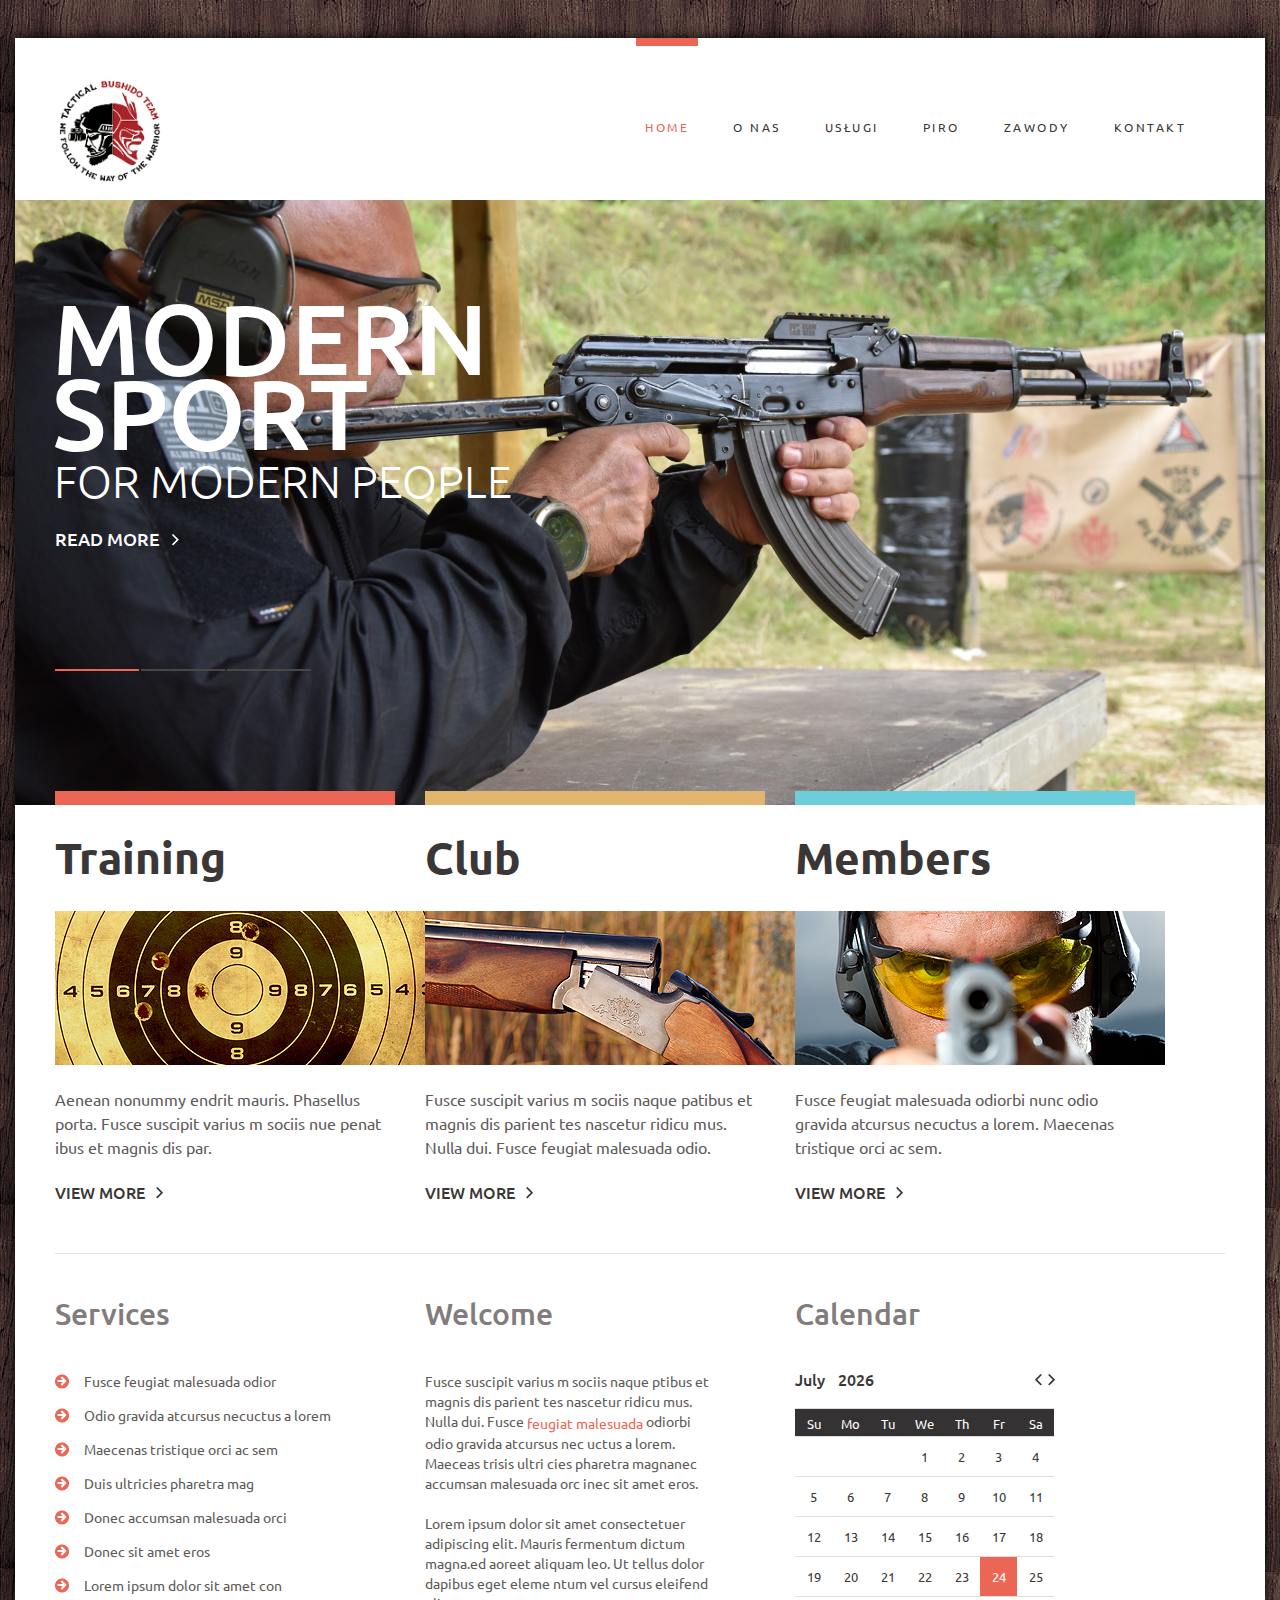
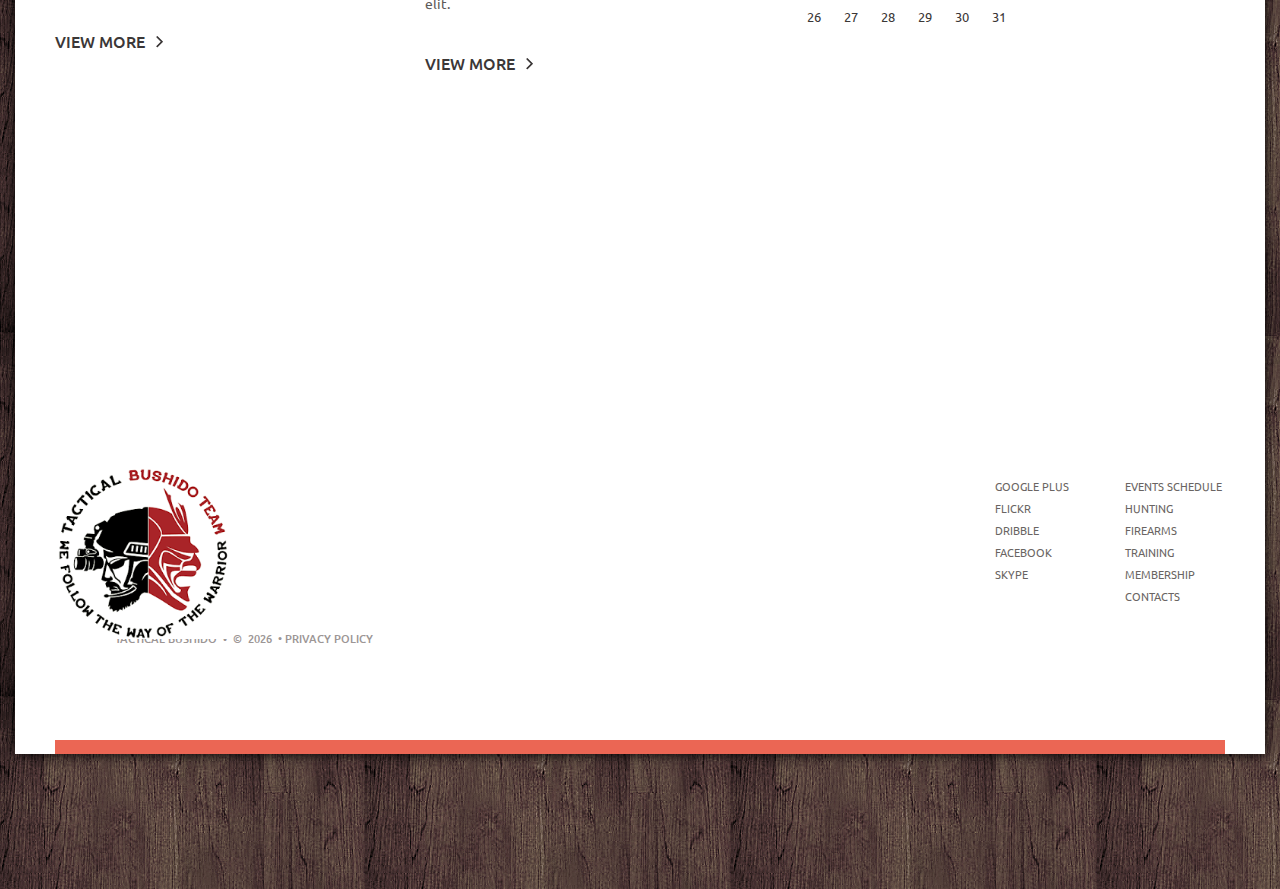
<file: index.html>
<!DOCTYPE html>
<html lang="en">
     <head>
     <title>Home</title>
     <meta charset="utf-8">
     <meta name = "format-detection" content = "telephone=no" />
     <link rel="icon" href="images/favicon.ico" type="image/x-icon">
     <link rel="shortcut icon" href="images/favicon.ico" type="image/x-icon" />
     <link rel="stylesheet" href="css/camera.css"> 
     <link rel="stylesheet" href="css/style.css">
     <script src="js/jquery.js"></script>
     <script src="js/jquery-migrate-1.2.1.js"></script>
     <script src="js/jquery.easing.1.3.js"></script>
	 <script src="js/script.js"></script>
     <script src="js/jquery.equalheights.js"></script>
     <script src="js/jquery.ui.totop.js"></script>
     <script src="js/superfish.js"></script>
     <script src="js/jquery.mobilemenu.js"></script>
     <script src="js/camera.js"></script>
     <script src="js/TMForm.js"></script>
     <script src="js/jquery-ui.js"></script>
     <script src="js/jquery.ui.datepicker.js"></script>
     <!--[if (gt IE 9)|!(IE)]><!-->
     <script src="js/jquery.mobile.customized.min.js"></script>
     <!--<![endif]-->
     <!--[if lt IE 8]>
       <div style=' clear: both; text-align:center; position: relative;'>
         <a href="http://windows.microsoft.com/en-US/internet-explorer/products/ie/home?ocid=ie6_countdown_bannercode">
           <img src="http://storage.ie6countdown.com/assets/100/images/banners/warning_bar_0000_us.jpg" border="0" height="42" width="820" alt="You are using an outdated browser. For a faster, safer browsing experience, upgrade for free today." />
         </a>
      </div>
    <![endif]-->
    <!--[if lt IE 9]>
   		<script src="js/html5shiv.js"></script>
    	<link rel="stylesheet" type="text/css" media="screen" href="css/ie.css">
    <![endif]-->
        <script>
            $(document).ready(function(){
                jQuery('#camera_wrap').camera({
                    loader: true,
                    pagination: true,
                    minHeight: '175',
                    thumbnails: false,
                    height: '48.43%',
                    caption: true,
                    navigation: true,
                    fx: 'blindCurtainSliceTop'
                });
                /*Back to Top*/
                $().UItoTop({ easingType: 'easeOutQuart' });
                $("#datepicker").datepicker();
             });
        </script>
     </head>

<body id="top">

<!--========================header=============================-->
<div class="box">
    <header id="header">
    <div class="container">
    <div class="row">
        <div class="grid_4">
            <h1><a href="index.html"><img src="images/logo.png" alt=""></a></h1>
        </div>
        <div class="grid_8">
            <nav>
                <ul class="sf-menu">
                    <li class="current"><a href="index.html">Home</a>
                        
                    </li>
                    <li><a href="index-1.html">O nas</a></li>
                    <li><a href="index-2.html">Usługi</a></li>
                    <li><a href="index-3.html">PiRO</a></li>
                    <li><a href="index-4.html">Zawody</a></li>
                    <li><a href="index-5.html">Kontakt</a></li>
                </ul>
            </nav>
        </div>
    </div>
    </div>
    </header>
    <div class="clear"></div>

<!--======================slider=========================-->

        <div class="slider_wrapper">
            <div id="camera_wrap" class="">
                <div data-src="images/slide1.jpg">
                <div class="camera_caption">
                    <div class="title">Modern <br>sport</div>
                    <div class="title1">for modern people</div>
                    <div class="border"><a href="#" class="link">read more</a></div>
                </div>
                </div>
                <div data-src="images/slide2.jpg">
                 <div class="camera_caption">
                    <div class="title">Modern <br>sport</div>
                    <div class="title1">for modern people</div>
                     <div class="border"><a href="#" class="link">read more</a></div>
                </div>
                </div>
                <div data-src="images/slide3.jpg">
                 <div class="camera_caption">          
                    <div class="title">Modern <br>sport</div>
                    <div class="title1">for modern people</div>
                     <div class="border"><a href="#" class="link">read more</a></div>
                 </div>
                </div>
            </div>
        </div>
    <div class="clear"></div>

<!--===================content===========================-->
   
    <div class="container">
        <div class="row">
            <div class="grid_4">
                <div class="thumb">
                    <div class="col1"></div>
                    <h2>Training</h2>
                    <img src="images/page1_img1.jpg" alt="">
                    <p>Aenean nonummy endrit mauris. Phasellus porta. Fusce suscipit varius m sociis nue penat ibus et magnis dis par.</p>
                    <a href="#" class="link1">view more</a>
                </div>
            </div>
            <div class="grid_4">
                <div class="thumb">
                    <div class="col2"></div>
                    <h2>Club</h2>
                    <img src="images/page1_img2.jpg" alt="">
                    <p>Fusce suscipit varius m sociis naque patibus et magnis dis parient tes nascetur ridicu mus. Nulla dui. Fusce feugiat malesuada odio.</p>
                    <a href="#" class="link1">view more</a>
                </div>
            </div>
            <div class="grid_4">
                <div class="thumb">
                     <div class="col3"></div>               
                    <h2>Members</h2>
                    <img src="images/page1_img3.jpg" alt="">
                    <p>Fusce feugiat malesuada odiorbi nunc odio gravida atcursus necuctus a lorem. Maecenas tristique orci ac sem. </p>
                    <a href="#" class="link1">view more</a>
                </div>
            </div>
        </div>
             <div class="divider"></div>
    </div>
    <div class="container">
        <div class="row">
            <div class="grid_4">
                <h3>Services</h3>
                <ul class="list">
                    <li><a href="#">Fusce feugiat malesuada odior</a></li>
                    <li><a href="#">Odio gravida atcursus necuctus a lorem </a></li>
                    <li><a href="#">Maecenas tristique orci ac sem </a></li>
                    <li><a href="#">Duis ultricies pharetra mag</a></li>
                    <li><a href="#">Donec accumsan malesuada orci</a></li>
                    <li><a href="#">Donec sit amet eros</a></li>
                    <li><a href="#">Lorem ipsum dolor sit amet con</a></li>
                </ul>
                <a href="#" class="link1">view more</a>
            </div>
            <div class="grid_4">
                <h3>Welcome</h3>
                <div class="text"><p>Fusce suscipit varius m sociis naque ptibus et magnis dis parient tes nascetur ridicu mus. Nulla dui. Fusce <i>feugiat malesuada</i> odiorbi odio gravida atcursus nec uctus a lorem. Maeceas trisis ultri cies pharetra magnanec accumsan malesuada orc inec sit amet eros. </p><br>
                <p>Lorem ipsum dolor sit amet consectetuer adipiscing elit. Mauris fermentum dictum magna.ed aoreet aliquam leo. Ut tellus dolor dapibus eget eleme ntum vel cursus eleifend elit. </p></div>
                <a href="#" class="link1">view more</a>
            </div>
            <div class="grid_4">
                <h3>Calendar</h3>
                <div id="datepicker"></div> 
            </div>
        </div>
    </div>

        <figure>
            <iframe class="map_wide" src="http://maps.google.com/maps?f=q&amp;source=s_q&amp;hl=en&amp;geocode=&amp;q=Brooklyn,+New+York,+NY,+United+States&amp;aq=0&amp;sll=37.0625,-95.677068&amp;sspn=61.282355,146.513672&amp;ie=UTF8&amp;hq=&amp;hnear=Brooklyn,+Kings,+New+York&amp;ll=40.649974,-73.950005&amp;spn=0.01628,0.025663&amp;z=14&amp;iwloc=A&amp;output=embed"></iframe>
        </figure>

<!--=====================footer=========================-->

    <footer id="footer">
        <div class="container">
            <div class="row">
                <div class="grid_3 fright">
                    <ul class="list1">
                        <li><a href="#">Events Schedule</a></li>
                        <li><a href="#">Hunting</a></li>
                        <li><a href="#">Firearms</a></li>
                        <li><a href="#">Training</a></li>
                        <li><a href="#">Membership</a></li>
                        <li><a href="#">Contacts </a></li>
                    </ul>
                </div>
                <div class="grid_3 fright">
                    <ul class="list1">
                        <li><a href="#">google plus</a></li>
                        <li><a href="#">flickr</a></li>
                        <li><a href="#">Dribble</a></li>
                        <li><a href="#">Facebook</a></li>
                        <li><a href="#">Skype</a></li>
                    </ul>
                </div> 
                 <div class="grid_6 fleft">
                    <h1><a href="index.html"><img class="logo2" src="images/logo2.png" alt="" width="10%" height="10%"></a></h1>
                    <div class="copy"><span>Tactical Bushido&nbsp;&nbsp;&bull;&nbsp;&nbsp;&copy;</span>&nbsp;&nbsp;<span id="copyright-year"></span>&nbsp;&nbsp;&bull;
                    <a href="index-6.html">Privacy Policy</a> <!--{%FOOTER_LINK} --></div>
                </div>
            </div>
        </div>
    </footer>
</div>
</body>
</html>
</file>
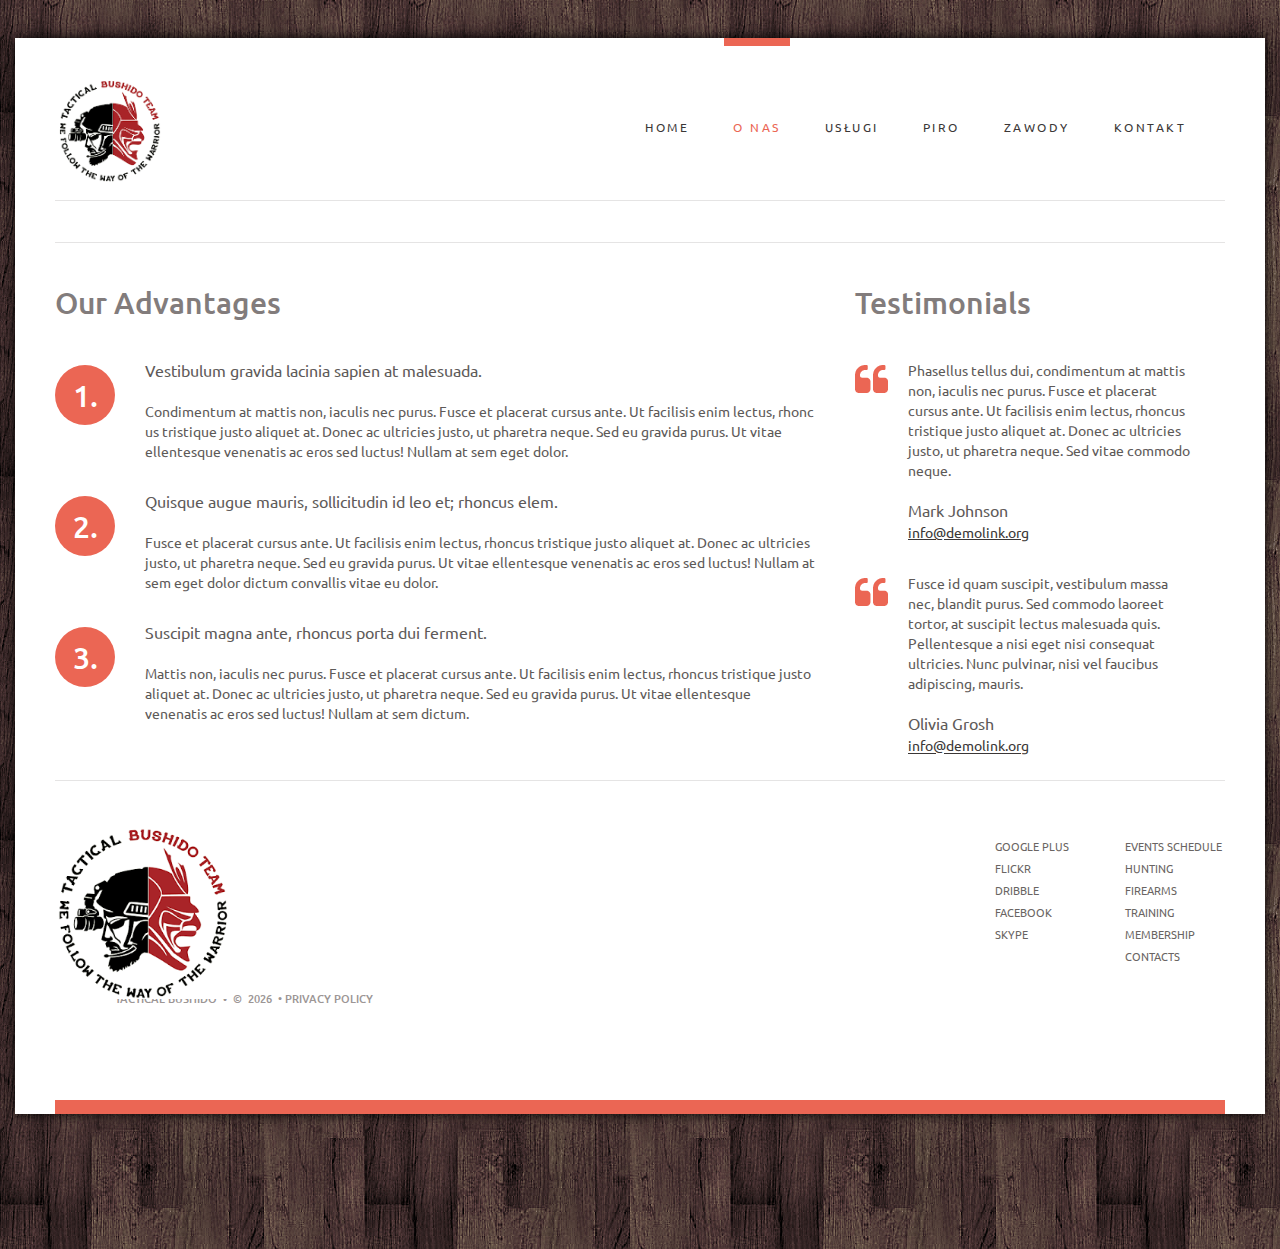
<file: index-1.html>
<!DOCTYPE html>
<html lang="en">
     <head>
     <title>About</title>
     <meta charset="utf-8">
     <meta name = "format-detection" content = "telephone=no" />
     <link rel="icon" href="images/favicon.ico" type="image/x-icon">
     <link rel="shortcut icon" href="images/favicon.ico" type="image/x-icon" />
     <link rel="stylesheet" href="css/style.css">
     <script src="js/jquery.js"></script>
     <script src="js/jquery-migrate-1.2.1.js"></script>
     <script src="js/jquery.easing.1.3.js"></script>
	 <script src="js/script.js"></script>
     <script src="js/jquery.equalheights.js"></script>
     <script src="js/jquery.ui.totop.js"></script>
     <script src="js/superfish.js"></script>
     <script src="js/jquery.mobilemenu.js"></script>
     <!--[if (gt IE 9)|!(IE)]><!-->
     <script src="js/jquery.mobile.customized.min.js"></script>
     <!--<![endif]-->
     <!--[if lt IE 8]>
       <div style=' clear: both; text-align:center; position: relative;'>
         <a href="http://windows.microsoft.com/en-US/internet-explorer/products/ie/home?ocid=ie6_countdown_bannercode">
           <img src="http://storage.ie6countdown.com/assets/100/images/banners/warning_bar_0000_us.jpg" border="0" height="42" width="820" alt="You are using an outdated browser. For a faster, safer browsing experience, upgrade for free today." />
         </a>
      </div>
    <![endif]-->
    <!--[if lt IE 9]>
   		<script src="js/html5shiv.js"></script>
    	<link rel="stylesheet" type="text/css" media="screen" href="css/ie.css">
    <![endif]-->
        <script>
            $(document).ready(function(){
                /*Back to Top*/
                $().UItoTop({ easingType: 'easeOutQuart' });
             });
        </script>
     </head>

<body id="top">

<!--========================header=============================-->
<div class="box">
    <header id="header">
    <div class="container">
    <div class="row">
        <div class="grid_4">
            <h1><a href="index.html"><img src="images/logo.png" alt=""></a></h1>
        </div>
        <div class="grid_8">
            <nav>
                <ul class="sf-menu">
                    <li><a href="index.html">Home</a>
                        <ul>
                            <li><a href="#">Events Schedule</a></li>
                            <li><a href="#">Hunting</a></li>
                            <li><a href="#">Firearms</a>
                                <ul>
                                    <li><a href="#">Latest</a></li>
                                    <li><a href="#">Archive</a></li>
                                </ul>
                            </li>
                            <li><a href="#">Training</a></li>
                            <li><a href="#">Membership</a></li>
                            <li><a href="#">Contacts</a></li>
                       </ul>
                    </li>
                    <li class="current"><a href="index-1.html">O nas</a></li>
                    <li><a href="index-2.html">Usługi</a></li>
                    <li><a href="index-3.html">PiRO</a></li>
                    <li><a href="index-4.html">Zawody</a></li>
                    <li><a href="index-5.html">Kontakt</a></li>
                </ul>
            </nav>
        </div>
    </div>
    </div>
    </header>
    <div class="clear"></div>

<!--===================content===========================-->

    <div class="container">
            <div class="divider1"></div>
        <div class="row">
            
        </div>
        <div class="divider"></div>
    </div>
    <div class="container">
        <div class="row">
            <div class="grid_8">
                <h3>Our Advantages</h3>
                <div class="wrap">
                <section class="section">
                    <div class="grid_1 alpha">
                        <div class="circle">1.</div>
                    </div>
                    <div class="grid_7 omega">
                        <a href="#" class="link2">Vestibulum gravida lacinia sapien at malesuada.</a>
                        <p>Condimentum at mattis non, iaculis nec purus. Fusce et placerat cursus ante. Ut facilisis enim lectus, rhonc us tristique justo aliquet at. Donec ac ultricies justo, ut pharetra neque. Sed eu gravida purus. Ut vitae ellentesque venenatis ac eros sed luctus! Nullam at sem eget dolor.</p>
                    </div>
                </section>
                <section class="section">
                    <div class="grid_1 alpha">
                        <div class="circle">2.</div>
                    </div>
                    <div class="grid_7 omega">
                        <a href="#" class="link2">Quisque augue mauris, sollicitudin id leo et; rhoncus elem. </a>
                        <p>Fusce et placerat cursus ante. Ut facilisis enim lectus, rhoncus tristique justo aliquet at. Donec ac ultricies justo, ut pharetra neque. Sed eu gravida purus. Ut vitae ellentesque venenatis ac eros sed luctus! Nullam at sem eget dolor dictum convallis vitae eu dolor.</p>
                    </div>
                </section>
                <section class="section">
                    <div class="grid_1 alpha">
                        <div class="circle">3.</div>
                    </div>
                    <div class="grid_7 omega">
                        <a href="#" class="link2">Suscipit magna ante, rhoncus porta dui ferment.</a>
                        <p>Mattis non, iaculis nec purus. Fusce et placerat cursus ante. Ut facilisis enim lectus, rhoncus tristique justo aliquet at. Donec ac ultricies justo, ut pharetra neque. Sed eu gravida purus. Ut vitae ellentesque venenatis ac eros sed luctus! Nullam at sem dictum.</p>
                    </div>
                </section>
                </div>   
            </div>
            <div class="grid_4">
                <h3>Testimonials</h3>
                <blockquote class="quote">
                    <p>Phasellus tellus dui, condimentum at mattis non, iaculis nec purus. Fusce et placerat cursus ante. Ut facilisis enim lectus, rhoncus tristique justo aliquet at. Donec ac ultricies justo, ut pharetra neque. Sed vitae commodo neque. </p><br>
                    <div>Mark Johnson</div>
                    <a href="#">info@demolink.org</a>
                </blockquote>
                <blockquote class="quote">
                    <p>Fusce id quam suscipit, vestibulum massa nec, blandit purus. Sed commodo laoreet tortor, at suscipit lectus malesuada quis. Pellentesque a nisi eget nisi consequat ultricies. Nunc pulvinar, nisi vel faucibus adipiscing, mauris.</p><br>
                    <div>Olivia Grosh</div>
                    <a href="#">info@demolink.org</a>
                </blockquote>
            </div>
        </div>
        <div class="divider2"></div>
    </div>

<!--=====================footer=========================-->

    <footer id="footer">
        <div class="container">
            <div class="row">
                <div class="grid_3 fright">
                    <ul class="list1">
                        <li><a href="#">Events Schedule</a></li>
                        <li><a href="#">Hunting</a></li>
                        <li><a href="#">Firearms</a></li>
                        <li><a href="#">Training</a></li>
                        <li><a href="#">Membership</a></li>
                        <li><a href="#">Contacts </a></li>
                    </ul>
                </div>
                <div class="grid_3 fright">
                    <ul class="list1">
                        <li><a href="#">google plus</a></li>
                        <li><a href="#">flickr</a></li>
                        <li><a href="#">Dribble</a></li>
                        <li><a href="#">Facebook</a></li>
                        <li><a href="#">Skype</a></li>
                    </ul>
                </div> 
                 <div class="grid_6 fleft">
                    <h1><a href="index.html"><img class="logo2" src="images/logo2.png" alt="" width="10%" height="10%"></a></h1>
                    <div class="copy"><span>Tactical Bushido&nbsp;&nbsp;&bull;&nbsp;&nbsp;&copy;</span>&nbsp;&nbsp;<span id="copyright-year"></span>&nbsp;&nbsp;&bull;
                    <a href="index-6.html">Privacy Policy</a> </div>
                </div>
            </div>
        </div>
    </footer>
</div>
</body>
</html>
</file>
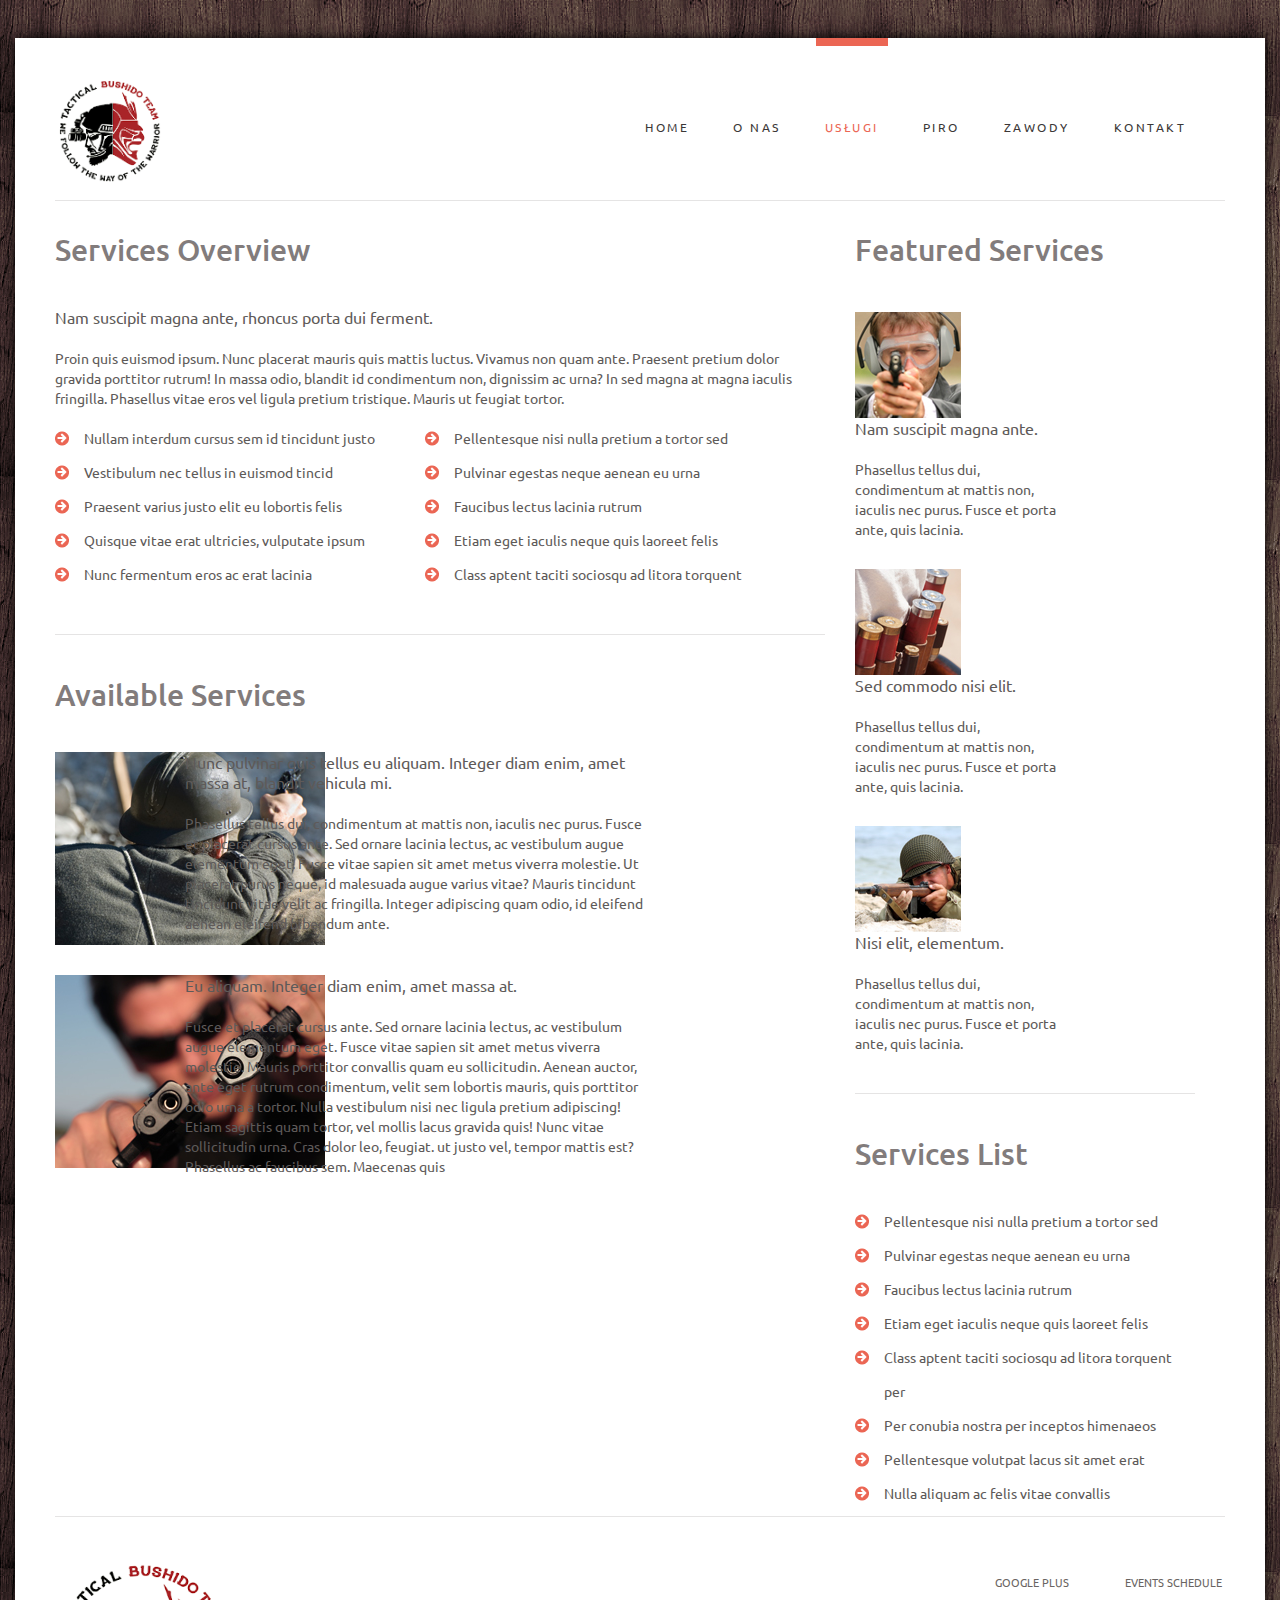
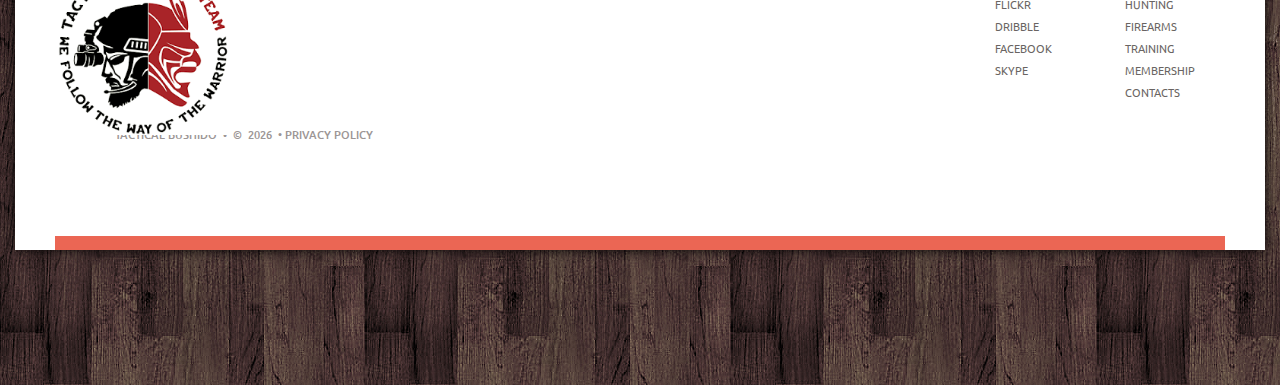
<file: index-2.html>
<!DOCTYPE html>
<html lang="en">
     <head>
     <title>Services</title>
     <meta charset="utf-8">
     <meta name = "format-detection" content = "telephone=no" />
     <link rel="icon" href="images/favicon.ico" type="image/x-icon">
     <link rel="shortcut icon" href="images/favicon.ico" type="image/x-icon" />
     <link rel="stylesheet" href="css/style.css">
     <script src="js/jquery.js"></script>
     <script src="js/jquery-migrate-1.2.1.js"></script>
     <script src="js/jquery.easing.1.3.js"></script>
	 <script src="js/script.js"></script>
     <script src="js/jquery.equalheights.js"></script>
     <script src="js/jquery.ui.totop.js"></script>
     <script src="js/superfish.js"></script>
     <script src="js/jquery.mobilemenu.js"></script>
     <!--[if (gt IE 9)|!(IE)]><!-->
     <script src="js/jquery.mobile.customized.min.js"></script>
     <!--<![endif]-->
     <!--[if lt IE 8]>
       <div style=' clear: both; text-align:center; position: relative;'>
         <a href="http://windows.microsoft.com/en-US/internet-explorer/products/ie/home?ocid=ie6_countdown_bannercode">
           <img src="http://storage.ie6countdown.com/assets/100/images/banners/warning_bar_0000_us.jpg" border="0" height="42" width="820" alt="You are using an outdated browser. For a faster, safer browsing experience, upgrade for free today." />
         </a>
      </div>
    <![endif]-->
    <!--[if lt IE 9]>
   		<script src="js/html5shiv.js"></script>
    	<link rel="stylesheet" type="text/css" media="screen" href="css/ie.css">
    <![endif]-->
            <script>
            $(document).ready(function(){
                /*Back to Top*/
                $().UItoTop({ easingType: 'easeOutQuart' });
             });
        </script>
     </head>

<body id="top">

<!--========================header=============================-->
<div class="box">
    <header id="header">
    <div class="container">
    <div class="row">
        <div class="grid_4">
            <h1><a href="index.html"><img src="images/logo.png" alt=""></a></h1>
        </div>
        <div class="grid_8">
            <nav>
                <ul class="sf-menu">
                    <li><a href="index.html">Home</a>
                        <ul>
                            <li><a href="#">Events Schedule</a></li>
                            <li><a href="#">Hunting</a></li>
                            <li><a href="#">Firearms</a>
                                <ul>
                                    <li><a href="#">Latest</a></li>
                                    <li><a href="#">Archive</a></li>
                                </ul>
                            </li>
                            <li><a href="#">Training</a></li>
                            <li><a href="#">Membership</a></li>
                            <li><a href="#">Contacts</a></li>
                       </ul>
                    </li>
                    <li><a href="index-1.html">O nas</a></li>
                    <li class="current"><a href="index-2.html">Usługi</a></li>
                    <li><a href="index-3.html">PiRO</a></li>
                    <li><a href="index-4.html">Zawody</a></li>
                    <li><a href="index-5.html">Kontakt</a></li>
                </ul>
            </nav>
        </div>
    </div>
    </div>
    </header>
    <div class="clear"></div>

<!--===================content===========================-->

    <div class="container">
            <div class="divider1"></div>
        <div class="row">
            <div class="grid_8">
                <h3>Services Overview</h3>
            <div class="wrap1">
                <a href="#" class="link2">Nam suscipit magna ante, rhoncus porta dui ferment.</a>
                <p>Proin quis euismod ipsum. Nunc placerat mauris quis mattis luctus. Vivamus non quam ante. Praesent pretium dolor gravida porttitor rutrum! In massa odio, blandit id condimentum non, dignissim ac urna? In sed magna at magna iaculis fringilla. Phasellus vitae eros vel ligula pretium tristique. Mauris ut feugiat tortor.</p>
                <div class="grid_4 alpha">
                    <ul class="list3">
                         <li><a href="#">Nullam interdum cursus sem id tincidunt justo </a></li>
                         <li><a href="#">Vestibulum nec tellus in euismod tincid</a></li>
                         <li><a href="#">Praesent varius justo elit eu lobortis felis </a></li>
                         <li><a href="#">Quisque vitae erat ultricies, vulputate ipsum </a></li>
                         <li><a href="#">Nunc fermentum eros ac erat lacinia </a></li>
                    </ul>
                </div>
                <div class="grid_4 omega">
                    <ul class="list3">
                         <li><a href="#">Pellentesque nisi nulla pretium a tortor sed</a></li>
                         <li><a href="#">Pulvinar egestas neque aenean eu urna</a></li>
                         <li><a href="#">Faucibus lectus lacinia rutrum</a></li>
                         <li><a href="#">Etiam eget iaculis neque quis laoreet felis</a></li>
                         <li><a href="#">Class aptent taciti sociosqu ad litora torquent</a></li>
                    </ul>
                </div>
                <div class="clear"></div>
                <div class="divider"></div>
                <h3>Available Services</h3>
                <div class="section1">
                    <div class="grid_3 alpha">
                        <div class="image"><img src="images/page3_img4.jpg" alt=""></div>
                    </div>
                    <div class="grid_5 omega">
                        <a href="#" class="link2">Nunc pulvinar quis tellus eu aliquam. Integer diam enim, amet massa at, blandit vehicula mi. </a>
                        <p>Phasellus tellus dui, condimentum at mattis non, iaculis nec purus. Fusce et placerat cursus ante. Sed ornare lacinia lectus, ac vestibulum augue elementum eget. Fusce vitae sapien sit amet metus viverra molestie. Ut placerat purus neque, id malesuada augue varius vitae? Mauris tincidunt tincidunt vitae velit ac fringilla. Integer adipiscing quam odio, id eleifend aenean eleifend bibendum ante.</p>
                    </div>
                </div>
                <div class="section1">
                    <div class="grid_3 alpha">
                        <div class="image"><img src="images/page3_img5.jpg" alt=""></div>
                    </div>
                    <div class="grid_5 omega">
                        <a href="#" class="link2">Eu aliquam. Integer diam enim, amet massa at.</a>
                        <p>Fusce et placerat cursus ante. Sed ornare lacinia lectus, ac vestibulum augue elementum eget. Fusce vitae sapien sit amet metus viverra molestie. Mauris porttitor convallis quam eu sollicitudin. Aenean auctor, ante eget rutrum condimentum, velit sem lobortis mauris, quis porttitor odio urna a tortor. Nulla vestibulum nisi nec ligula pretium adipiscing! Etiam sagittis quam tortor, vel mollis lacus gravida quis! Nunc vitae sollicitudin urna. Cras dolor leo, feugiat. ut justo vel, tempor mattis est? Phasellus ac faucibus sem. Maecenas quis </p>
                    </div>
                </div>
            </div>
                        </div>
            <div class="grid_4">
                <h3>Featured Services</h3>
                <ul class="list2">
                    <li><img src="images/page3_img1.jpg" alt="">
                        <div>
                            <a href="#" class="link2">Nam suscipit magna ante.</a>
                            <p>Phasellus tellus dui, condimentum at mattis non, iaculis nec purus. Fusce et porta ante, quis lacinia.</p>
                        </div>    
                    </li>
                    <li><img src="images/page3_img2.jpg" alt="">
                        <div>
                            <a href="#" class="link2">Sed commodo nisi elit.</a>
                            <p>Phasellus tellus dui, condimentum at mattis non, iaculis nec purus. Fusce et porta ante, quis lacinia.</p>
                        </div>    
                    </li>
                    <li><img src="images/page3_img3.jpg" alt="">
                        <div>
                            <a href="#" class="link2">Nisi elit, elementum.</a>
                            <p>Phasellus tellus dui, condimentum at mattis non, iaculis nec purus. Fusce et porta ante, quis lacinia.</p>
                        </div>    
                    </li>
                </ul>
                <div class="clear"></div>
                <div class="divider"></div>
                <h3>Services List</h3>
                <ul class="list">
                    <li><a href="#">Pellentesque nisi nulla pretium a tortor sed</a></li>
                    <li><a href="#">Pulvinar egestas neque aenean eu urna</a></li>
                    <li><a href="#">Faucibus lectus lacinia rutrum</a></li>
                    <li><a href="#">Etiam eget iaculis neque quis laoreet felis</a></li>
                    <li><a href="#">Class aptent taciti sociosqu ad litora torquent per </a></li>
                    <li><a href="#">Per conubia nostra per inceptos himenaeos</a></li>
                    <li><a href="#">Pellentesque volutpat lacus sit amet erat </a></li>
                    <li><a href="#">Nulla aliquam ac felis vitae convallis</a></li>
                </ul>                
            </div>
        </div>     
        <div class="divider2"></div>
    </div>

<!--=====================footer=========================-->

    <footer id="footer">
        <div class="container">
            <div class="row">
                <div class="grid_3 fright">
                    <ul class="list1">
                        <li><a href="#">Events Schedule</a></li>
                        <li><a href="#">Hunting</a></li>
                        <li><a href="#">Firearms</a></li>
                        <li><a href="#">Training</a></li>
                        <li><a href="#">Membership</a></li>
                        <li><a href="#">Contacts </a></li>
                    </ul>
                </div>
                <div class="grid_3 fright">
                    <ul class="list1">
                        <li><a href="#">google plus</a></li>
                        <li><a href="#">flickr</a></li>
                        <li><a href="#">Dribble</a></li>
                        <li><a href="#">Facebook</a></li>
                        <li><a href="#">Skype</a></li>
                    </ul>
                </div> 
                 <div class="grid_6 fleft">
                    <h1><a href="index.html"><img class="logo2" src="images/logo2.png" alt="" width="10%" height="10%"></a></h1>
                    <div class="copy"><span>Tactical Bushido&nbsp;&nbsp;&bull;&nbsp;&nbsp;&copy;</span>&nbsp;&nbsp;<span id="copyright-year"></span>&nbsp;&nbsp;&bull;
                    <a href="index-6.html">Privacy Policy</a> </div>
                </div>
            </div>
        </div>
    </footer>
</div>
</body>
</html>
</file>
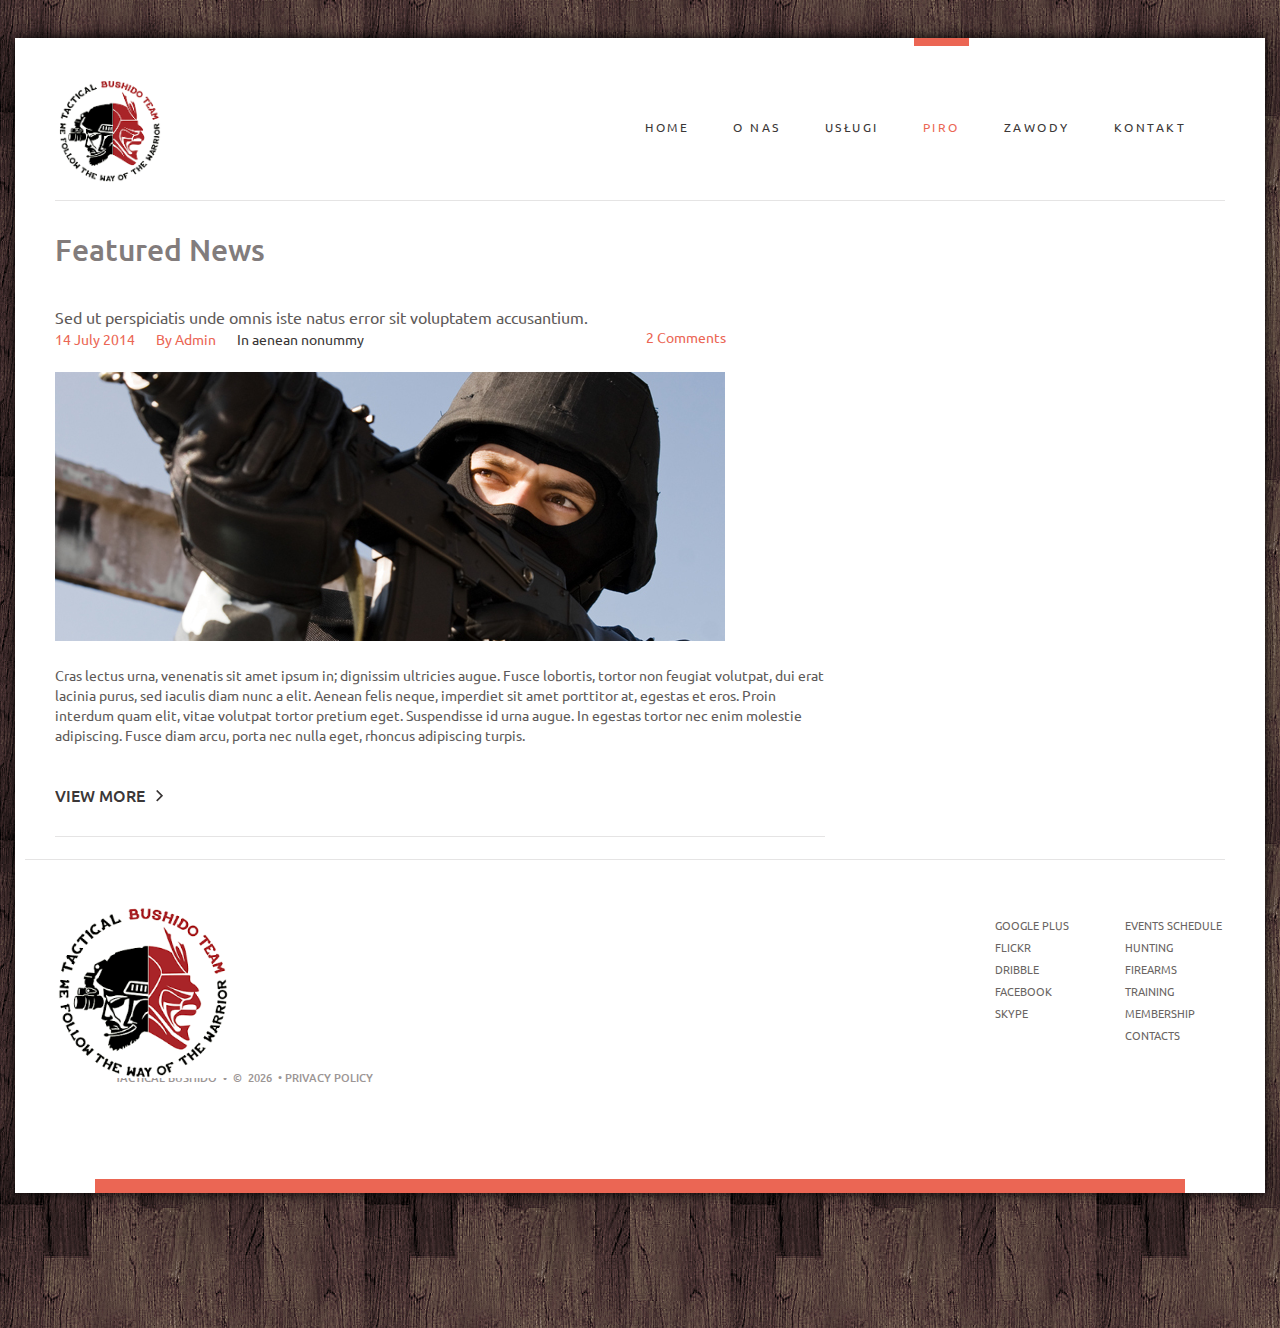
<file: index-3.html>
<!DOCTYPE html>
<html lang="en">
     <head>
     <title>News</title>
     <meta charset="utf-8">
     <meta name = "format-detection" content = "telephone=no" />
     <link rel="icon" href="images/favicon.ico" type="image/x-icon">
     <link rel="shortcut icon" href="images/favicon.ico" type="image/x-icon" />
     <link rel="stylesheet" href="css/style.css">
     <script src="js/jquery.js"></script>
     <script src="js/jquery-migrate-1.2.1.js"></script>
     <script src="js/jquery.easing.1.3.js"></script>
	   <script src="js/script.js"></script>
     <script src="js/jquery.equalheights.js"></script>
     <script src="js/jquery.ui.totop.js"></script>
     <script src="js/superfish.js"></script>
     <script src="js/jquery.mobilemenu.js"></script>
     <!--[if (gt IE 9)|!(IE)]><!-->
     <script src="js/jquery.mobile.customized.min.js"></script>
     <!--<![endif]-->
     <!--[if lt IE 8]>
       <div style=' clear: both; text-align:center; position: relative;'>
         <a href="http://windows.microsoft.com/en-US/internet-explorer/products/ie/home?ocid=ie6_countdown_bannercode">
           <img src="http://storage.ie6countdown.com/assets/100/images/banners/warning_bar_0000_us.jpg" border="0" height="42" width="820" alt="You are using an outdated browser. For a faster, safer browsing experience, upgrade for free today." />
         </a>
      </div>
    <![endif]-->
    <!--[if lt IE 9]>
   		<script src="js/html5shiv.js"></script>
    	<link rel="stylesheet" type="text/css" media="screen" href="css/ie.css">
    <![endif]-->
        <script>
            $(document).ready(function(){
                /*Back to Top*/
                $().UItoTop({ easingType: 'easeOutQuart' });
             });
        </script>
     </head>

<body id="top">

<!--========================header=============================-->
<div class="box">
    <header id="header">
    <div class="container">
    <div class="row">
        <div class="grid_4">
            <h1><a href="index.html"><img src="images/logo.png" alt=""></a></h1>
        </div>
        <div class="grid_8">
            <nav>
                <ul class="sf-menu">
                    <li><a href="index.html">Home</a>
                        <ul>
                            <li><a href="#">Events Schedule</a></li>
                            <li><a href="#">Hunting</a></li>
                            <li><a href="#">Firearms</a>
                                <ul>
                                    <li><a href="#">Latest</a></li>
                                    <li><a href="#">Archive</a></li>
                                </ul>
                            </li>
                            <li><a href="#">Training</a></li>
                            <li><a href="#">Membership</a></li>
                            <li><a href="#">Contacts</a></li>
                       </ul>
                    </li>
                    <li><a href="index-1.html">O nas</a></li>
                    <li><a href="index-2.html">Usługi</a></li>
                    <li class="current"><a href="index-3.html">PiRO</a></li>
                    <li><a href="index-4.html">Zawody</a></li>
                    <li><a href="index-5.html">Kontakt</a></li>
                </ul>
            </nav>
        </div>
    </div>
    </div>
    </header>
    <div class="clear"></div>

<!--===================content===========================-->

    <div class="container">
            <div class="divider1"></div>
        <div class="row">
            <div class="grid_8">
                <h3>Featured News</h3>          
                <div class="block1">
                    <h4>Sed ut perspiciatis unde omnis iste natus error sit voluptatem accusantium.</h4>               
                    <div><time datetime="2014-07-14">14 July 2014</time>
                      <a href="#" class="links1">By Admin</a>
                      <a href="#" class="links2">In aenean nonummy</a>
                      <a href="#" class="links3">2 Comments</a>
                    </div>
                    <img src="images/page5_img1.jpg" alt="">
                    <p>Cras lectus urna, venenatis sit amet ipsum in; dignissim ultricies augue. Fusce lobortis, tortor non feugiat volutpat, dui erat lacinia purus, sed iaculis diam nunc a elit. Aenean felis neque, imperdiet sit amet porttitor at, egestas et eros. Proin interdum quam elit, vitae volutpat tortor pretium eget. Suspendisse id urna augue. In egestas tortor nec enim molestie adipiscing. Fusce diam arcu, porta nec nulla eget, rhoncus adipiscing turpis. </p>
                    <a href="#" class="link1">view more</a>
                </div>
            </div>     
        <div class="divider3"></div>
    </div>

<!--=====================footer=========================-->

    <footer id="footer">
        <div class="container">
            <div class="row">
                <div class="grid_3 fright">
                    <ul class="list1">
                        <li><a href="#">Events Schedule</a></li>
                        <li><a href="#">Hunting</a></li>
                        <li><a href="#">Firearms</a></li>
                        <li><a href="#">Training</a></li>
                        <li><a href="#">Membership</a></li>
                        <li><a href="#">Contacts </a></li>
                    </ul>
                </div>
                <div class="grid_3 fright">
                    <ul class="list1">
                        <li><a href="#">google plus</a></li>
                        <li><a href="#">flickr</a></li>
                        <li><a href="#">Dribble</a></li>
                        <li><a href="#">Facebook</a></li>
                        <li><a href="#">Skype</a></li>
                    </ul>
                </div> 
                 <div class="grid_6 fleft">
                    <h1><a href="index.html"><img class="logo2" src="images/logo2.png" alt="" width="10%" height="10%"></a></h1>
                    <div class="copy"><span>Tactical Bushido&nbsp;&nbsp;&bull;&nbsp;&nbsp;&copy;</span>&nbsp;&nbsp;<span id="copyright-year"></span>&nbsp;&nbsp;&bull;
                    <a href="index-6.html">Privacy Policy</a> </div>
                </div>
            </div>
        </div>
    </footer>
</div>
</body>
</html>
</file>
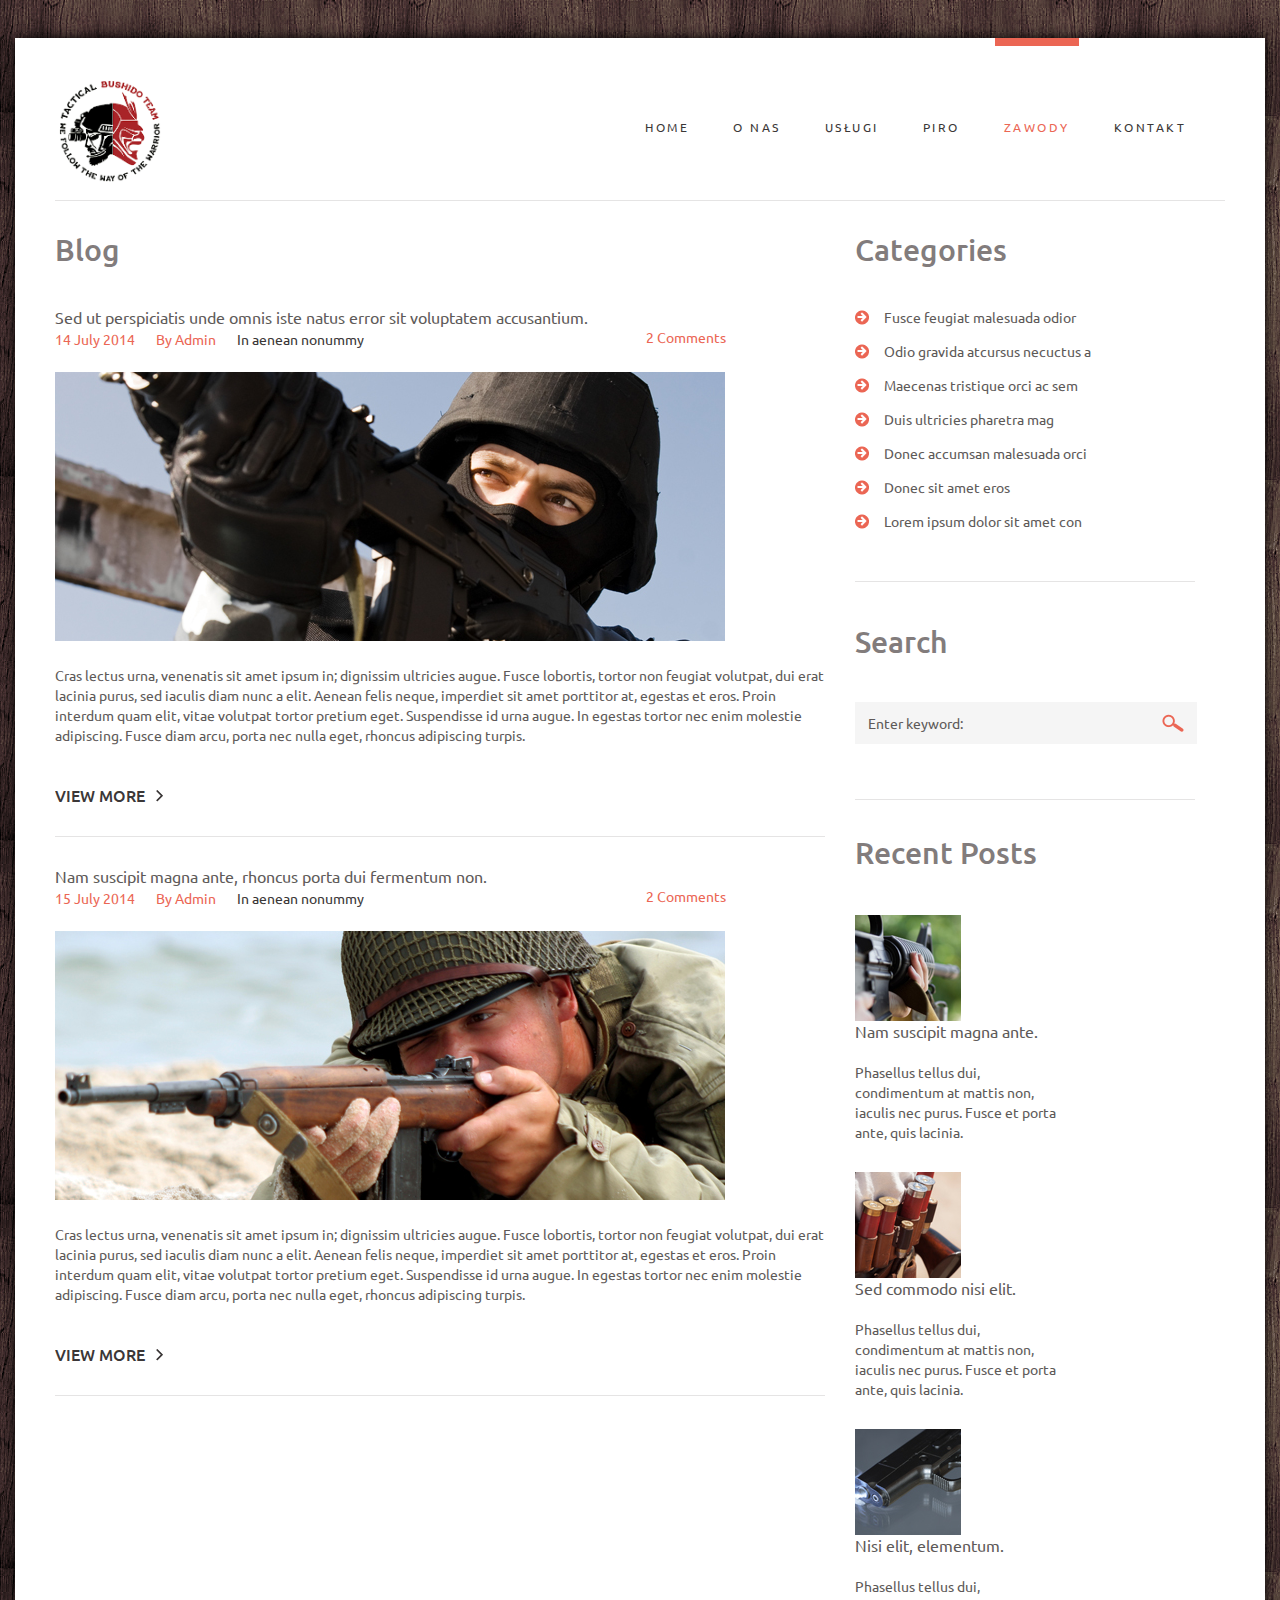
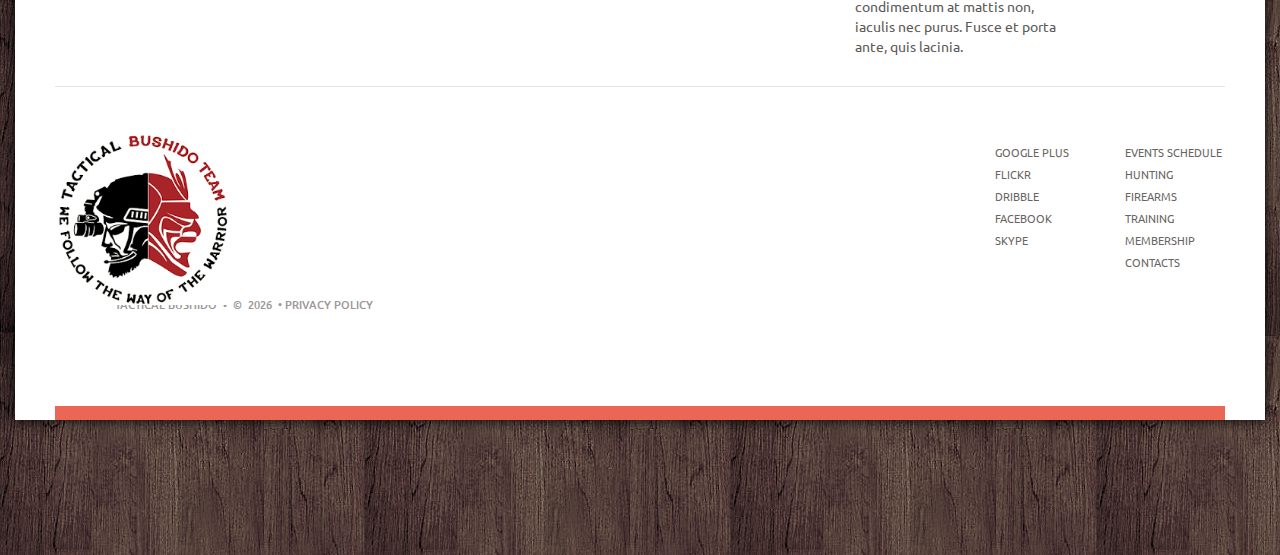
<file: index-4.html>
<!DOCTYPE html>
<html lang="en">
     <head>
     <title>Blog</title>
     <meta charset="utf-8">
     <meta name = "format-detection" content = "telephone=no" />
     <link rel="icon" href="images/favicon.ico" type="image/x-icon">
     <link rel="shortcut icon" href="images/favicon.ico" type="image/x-icon" />
     <link rel="stylesheet" href="css/style.css">
     <script src="js/jquery.js"></script>
     <script src="js/jquery-migrate-1.2.1.js"></script>
     <script src="js/jquery.easing.1.3.js"></script>
	 <script src="js/script.js"></script>
     <script src="search/search.js"></script>     
     <script src="js/jquery.equalheights.js"></script>
     <script src="js/jquery.ui.totop.js"></script>
     <script src="js/superfish.js"></script>
     <script src="js/jquery.mobilemenu.js"></script>
     <script src="js/sForm.js"></script>
     <!--[if (gt IE 9)|!(IE)]><!-->
     <script src="js/jquery.mobile.customized.min.js"></script>
     <!--<![endif]-->
     <!--[if lt IE 8]>
       <div style=' clear: both; text-align:center; position: relative;'>
         <a href="http://windows.microsoft.com/en-US/internet-explorer/products/ie/home?ocid=ie6_countdown_bannercode">
           <img src="http://storage.ie6countdown.com/assets/100/images/banners/warning_bar_0000_us.jpg" border="0" height="42" width="820" alt="You are using an outdated browser. For a faster, safer browsing experience, upgrade for free today." />
         </a>
      </div>
    <![endif]-->
    <!--[if lt IE 9]>
   		<script src="js/html5shiv.js"></script>
    	<link rel="stylesheet" type="text/css" media="screen" href="css/ie.css">
    <![endif]-->
        <script>
            $(document).ready(function(){
                /*Back to Top*/
                $().UItoTop({ easingType: 'easeOutQuart' });
             });
        </script>
     </head>

<body id="top">

<!--========================header=============================-->
<div class="box">
    <header id="header">
    <div class="container">
    <div class="row">
        <div class="grid_4">
            <h1><a href="index.html"><img src="images/logo.png" alt=""></a></h1>
        </div>
        <div class="grid_8">
            <nav>
                <ul class="sf-menu">
                    <li><a href="index.html">Home</a>
                        <ul>
                            <li><a href="#">Events Schedule</a></li>
                            <li><a href="#">Hunting</a></li>
                            <li><a href="#">Firearms</a>
                                <ul>
                                    <li><a href="#">Latest</a></li>
                                    <li><a href="#">Archive</a></li>
                                </ul>
                            </li>
                            <li><a href="#">Training</a></li>
                            <li><a href="#">Membership</a></li>
                            <li><a href="#">Contacts</a></li>
                       </ul>
                    </li>
                    <li><a href="index-1.html">O nas</a></li>
                    <li><a href="index-2.html">Usługi</a></li>
                    <li><a href="index-3.html">PiRO</a></li>
                    <li class="current"><a href="index-4.html">Zawody</a></li>
                    <li><a href="index-5.html">Kontakt</a></li>
                </ul>
            </nav>
        </div>
    </div>
    </div>
    </header>
    <div class="clear"></div>

<!--===================content===========================-->

    <div class="container">
            <div class="divider1"></div>
        <div class="row">
            <div class="grid_8">
                <h3>Blog</h3>          
                <div class="block1">
                    <h4>Sed ut perspiciatis unde omnis iste natus error sit voluptatem accusantium.</h4>               
                    <div><time datetime="2014-07-14">14 July 2014</time>
                      <a href="#" class="links1">By Admin</a>
                      <a href="#" class="links2">In aenean nonummy</a>
                      <a href="#" class="links3">2 Comments</a>
                    </div>
                    <img src="images/page5_img1.jpg" alt="">
                    <p>Cras lectus urna, venenatis sit amet ipsum in; dignissim ultricies augue. Fusce lobortis, tortor non feugiat volutpat, dui erat lacinia purus, sed iaculis diam nunc a elit. Aenean felis neque, imperdiet sit amet porttitor at, egestas et eros. Proin interdum quam elit, vitae volutpat tortor pretium eget. Suspendisse id urna augue. In egestas tortor nec enim molestie adipiscing. Fusce diam arcu, porta nec nulla eget, rhoncus adipiscing turpis. </p>
                    <a href="#" class="link1">view more</a>
                </div>
                <div class="block1">
                    <h4>Nam suscipit magna ante, rhoncus porta dui fermentum non.</h4>               
                    <div><time datetime="2014-07-15">15 July 2014</time>
                      <a href="#" class="links1">By Admin</a>
                      <a href="#" class="links2">In aenean nonummy</a>
                      <a href="#" class="links3">2 Comments</a>
                    </div>
                    <img src="images/page5_img2.jpg" alt="">
                    <p>Cras lectus urna, venenatis sit amet ipsum in; dignissim ultricies augue. Fusce lobortis, tortor non feugiat volutpat, dui erat lacinia purus, sed iaculis diam nunc a elit. Aenean felis neque, imperdiet sit amet porttitor at, egestas et eros. Proin interdum quam elit, vitae volutpat tortor pretium eget. Suspendisse id urna augue. In egestas tortor nec enim molestie adipiscing. Fusce diam arcu, porta nec nulla eget, rhoncus adipiscing turpis. </p>
                    <a href="#" class="link1">view more</a>
                </div>
            </div> 
             <div class="grid_4">
                <h3>Categories</h3>
                <ul class="list3">
                    <li><a href="#">Fusce feugiat malesuada odior</a></li>
                    <li><a href="#">Odio gravida atcursus necuctus a</a></li>
                    <li><a href="#">Maecenas tristique orci ac sem </a></li>
                    <li><a href="#">Duis ultricies pharetra mag</a></li>
                    <li><a href="#">Donec accumsan malesuada orci</a></li>
                    <li><a href="#">Donec sit amet eros</a></li>
                    <li><a href="#">Lorem ipsum dolor sit amet con</a></li>
                </ul>            
                <div class="clear"></div>
                <div class="divider"></div>
                <h3>Search</h3>
                    <div class="search_box">
                        <form id="search" action="search.php" method="GET">
                            <input type="text" name="s" value="Enter keyword:" onfocus="if (this.value == 'Enter keyword:') {this.value=''}" onblur="if (this.value == '') {this.value='Enter keyword:'}">
                            <a onClick="document.getElementById('search').submit()" class=""><img src="images/search.png" alt=""></a>
                            <div class="clear"></div>      
                        </form>
                    </div>
                <h3>Recent Posts</h3>
               <ul class="list2">
                    <li><img src="images/page5_img3.jpg" alt="">
                        <div>
                            <a href="#" class="link2">Nam suscipit magna ante.</a>
                            <p>Phasellus tellus dui, condimentum at mattis non, iaculis nec purus. Fusce et porta ante, quis lacinia.</p>
                        </div>    
                    </li>
                    <li><img src="images/page5_img4.jpg" alt="">
                        <div>
                            <a href="#" class="link2">Sed commodo nisi elit.</a>
                            <p>Phasellus tellus dui, condimentum at mattis non, iaculis nec purus. Fusce et porta ante, quis lacinia.</p>
                        </div>    
                    </li>
                    <li><img src="images/page5_img5.jpg" alt="">
                        <div>
                            <a href="#" class="link2">Nisi elit, elementum.</a>
                            <p>Phasellus tellus dui, condimentum at mattis non, iaculis nec purus. Fusce et porta ante, quis lacinia.</p>
                        </div>    
                    </li>
                </ul>
            </div>    
        </div>
                <div class="divider2"></div>
    </div>

<!--=====================footer=========================-->

    <footer id="footer">
        <div class="container">
            <div class="row">
                <div class="grid_3 fright">
                    <ul class="list1">
                        <li><a href="#">Events Schedule</a></li>
                        <li><a href="#">Hunting</a></li>
                        <li><a href="#">Firearms</a></li>
                        <li><a href="#">Training</a></li>
                        <li><a href="#">Membership</a></li>
                        <li><a href="#">Contacts </a></li>
                    </ul>
                </div>
                <div class="grid_3 fright">
                    <ul class="list1">
                        <li><a href="#">google plus</a></li>
                        <li><a href="#">flickr</a></li>
                        <li><a href="#">Dribble</a></li>
                        <li><a href="#">Facebook</a></li>
                        <li><a href="#">Skype</a></li>
                    </ul>
                </div> 
                 <div class="grid_6 fleft">
                    <h1><a href="index.html"><img class="logo2" src="images/logo2.png" alt="" width="10%" height="10%"></a></h1>
                    <div class="copy"><span>Tactical Bushido&nbsp;&nbsp;&bull;&nbsp;&nbsp;&copy;</span>&nbsp;&nbsp;<span id="copyright-year"></span>&nbsp;&nbsp;&bull;
                    <a href="index-6.html">Privacy Policy</a> </div>
                </div>
            </div>
        </div>
    </footer>
</div>
</body>
</html>
</file>
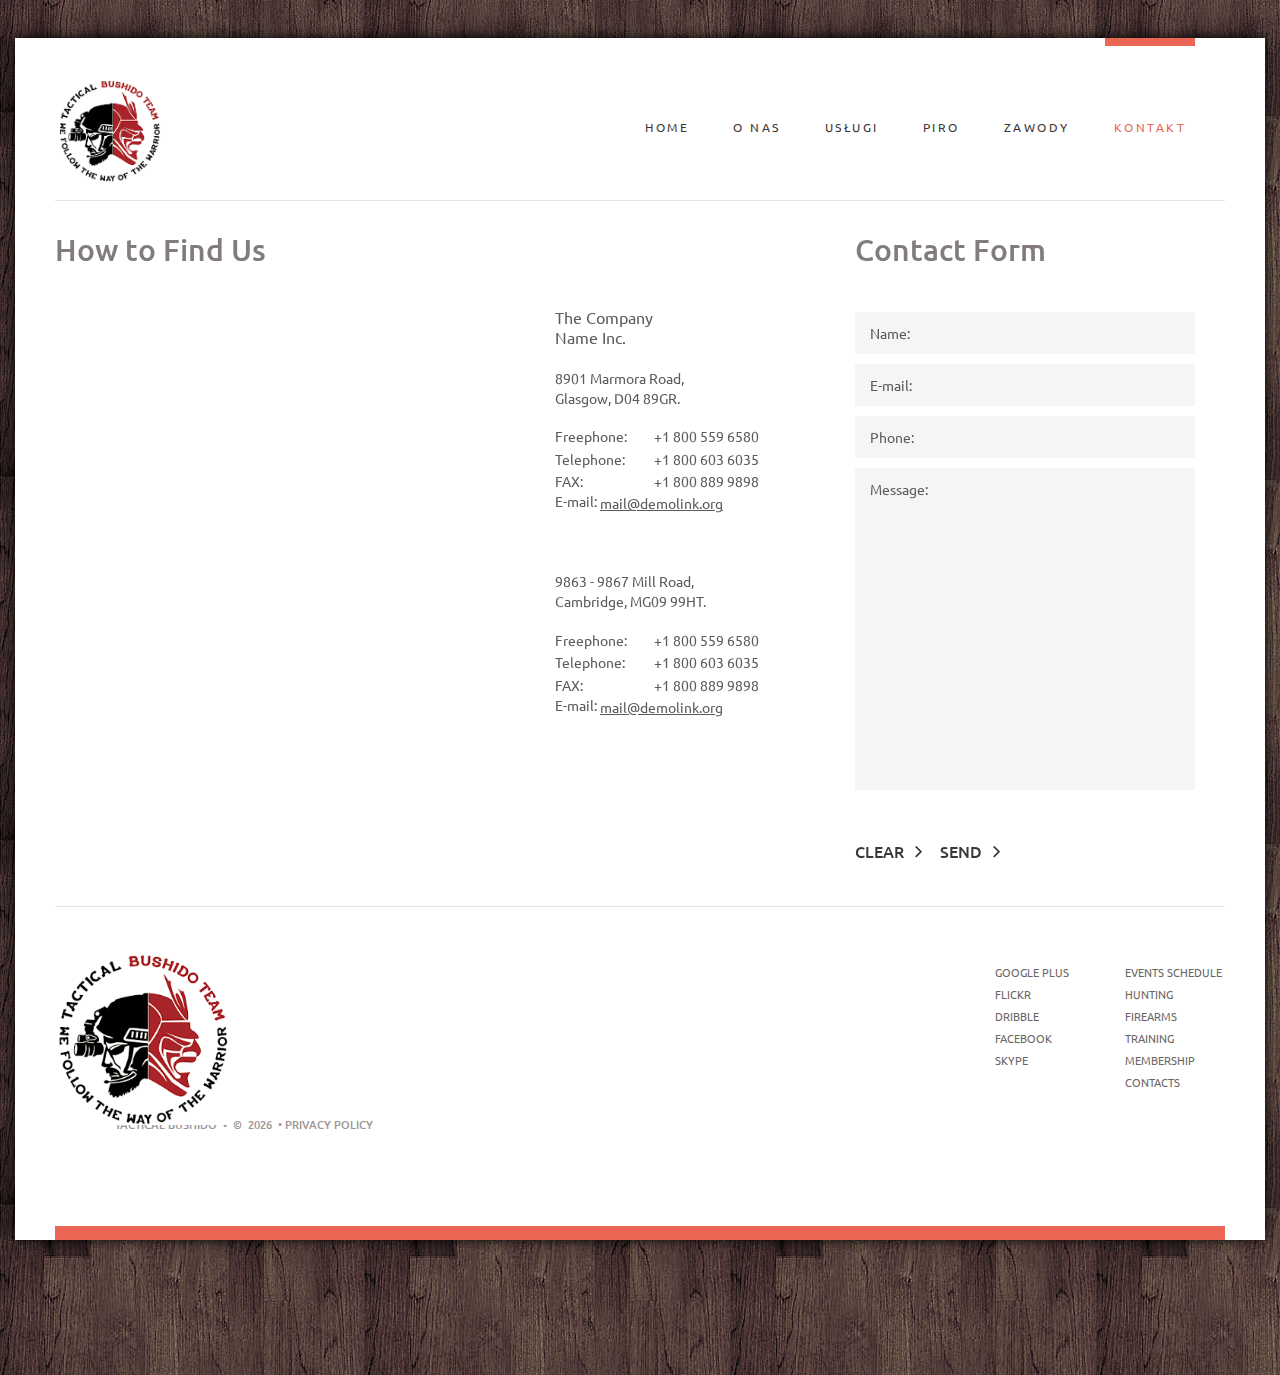
<file: index-5.html>
<!DOCTYPE html>
<html lang="en">
     <head>
     <title>Contact</title>
     <meta charset="utf-8">
     <meta name = "format-detection" content = "telephone=no" />
     <link rel="icon" href="images/favicon.ico" type="image/x-icon">
     <link rel="shortcut icon" href="images/favicon.ico" type="image/x-icon" />
     <link rel="stylesheet" href="css/style.css">
     <link rel="stylesheet" href="css/form.css">
     <script src="js/jquery.js"></script>
     <script src="js/jquery-migrate-1.2.1.js"></script>
     <script src="js/jquery.easing.1.3.js"></script>
	 <script src="js/script.js"></script>   
     <script src="js/jquery.equalheights.js"></script>
     <script src="js/jquery.ui.totop.js"></script>
     <script src="js/superfish.js"></script>
     <script src="js/jquery.mobilemenu.js"></script>
     <script src="js/TMForm.js"></script> 
     <!--[if (gt IE 9)|!(IE)]><!-->
     <script src="js/jquery.mobile.customized.min.js"></script>
     <!--<![endif]-->
     <!--[if lt IE 8]>
       <div style=' clear: both; text-align:center; position: relative;'>
         <a href="http://windows.microsoft.com/en-US/internet-explorer/products/ie/home?ocid=ie6_countdown_bannercode">
           <img src="http://storage.ie6countdown.com/assets/100/images/banners/warning_bar_0000_us.jpg" border="0" height="42" width="820" alt="You are using an outdated browser. For a faster, safer browsing experience, upgrade for free today." />
         </a>
      </div>
    <![endif]-->
    <!--[if lt IE 9]>
   		<script src="js/html5shiv.js"></script>
    	<link rel="stylesheet" type="text/css" media="screen" href="css/ie.css">
    <![endif]-->
        <script>
            $(document).ready(function(){
                /*Back to Top*/
                $().UItoTop({ easingType: 'easeOutQuart' });
             });
        </script>
     </head>

<body id="top">

<!--========================header=============================-->
<div class="box">
    <header id="header">
    <div class="container">
    <div class="row">
        <div class="grid_4">
            <h1><a href="index.html"><img src="images/logo.png" alt=""></a></h1>
        </div>
        <div class="grid_8">
            <nav>
                <ul class="sf-menu">
                    <li><a href="index.html">Home</a>
                        <ul>
                            <li><a href="#">Events Schedule</a></li>
                            <li><a href="#">Hunting</a></li>
                            <li><a href="#">Firearms</a>
                                <ul>
                                    <li><a href="#">Latest</a></li>
                                    <li><a href="#">Archive</a></li>
                                </ul>
                            </li>
                            <li><a href="#">Training</a></li>
                            <li><a href="#">Membership</a></li>
                            <li><a href="#">Contacts</a></li>
                       </ul>
                    </li>
                    <li><a href="index-1.html">O nas</a></li>
                    <li><a href="index-2.html">Usługi</a></li>
                    <li><a href="index-3.html">PiRO</a></li>
                    <li><a href="index-4.html">Zawody</a></li>
                    <li class="current"><a href="index-5.html">Kontakt</a></li>
                </ul>
            </nav>
        </div>
    </div>
    </div>
    </header>
    <div class="clear"></div>

<!--===================content===========================-->

    <div class="container">
        <div class="divider1"></div>
        <div class="row">
        <div class="grid_8">
        <h3>How to Find Us</h3>
            <div class="grid_5 alpha">        
               <div class="map">
                <figure>
                 <iframe class="map_c" src="http://maps.google.com/maps?f=q&amp;source=s_q&amp;hl=en&amp;geocode=&amp;q=Brooklyn,+New+York,+NY,+United+States&amp;aq=0&amp;sll=37.0625,-95.677068&amp;sspn=61.282355,146.513672&amp;ie=UTF8&amp;hq=&amp;hnear=Brooklyn,+Kings,+New+York&amp;ll=40.649974,-73.950005&amp;spn=0.01628,0.025663&amp;z=14&amp;iwloc=A&amp;output=embed"></iframe>
                </figure>
                </div>
            </div>
            <div class="grid_3 omega">
            <div class="add">
            <h4>The Company Name Inc.</h4>
                <address>
                    <dl>
                    <dt>
                        <span>8901 Marmora Road,</span><br><span>Glasgow, D04 89GR.</span>
                    </dt>
                        <dd><span>Freephone: </span>+1 800 559 6580</dd>
                        <dd><span>Telephone:</span>+1 800 603 6035</dd>
                        <dd><span>FAX:</span>+1 800 889 9898</dd>
                    </dl>
                    <span>E-mail:&nbsp;</span><a href="#">mail@demolink.org</a>
                </address>
                 <address>
                    <dl>
                    <dt>
                        <span>9863 - 9867 Mill Road,</span><br><span>Cambridge, MG09 99HT.</span>
                    </dt>
                        <dd><span>Freephone: </span>+1 800 559 6580</dd>
                        <dd><span>Telephone:</span>+1 800 603 6035</dd>
                        <dd><span>FAX:</span>+1 800 889 9898</dd>
                    </dl>
                    <span>E-mail:&nbsp;</span><a href="#">mail@demolink.org</a>
                </address>
              </div>
            </div>
            </div>
            <div class="grid_4">
            <h3>Contact Form</h3>
                <form id="form">             
                    <div class="success_wrapper">
                        <div class="success-message">Contact form submitted</div>
                    </div>
                    <label class="name">
                        <input type="text" placeholder="Name:" data-constraints="@Required @JustLetters" />
                        <span class="empty-message">*This field is required.</span>
                        <span class="error-message">*This is not a valid name.</span>
                    </label>                  
                    <label class="email">
                        <input type="text" placeholder="E-mail:" data-constraints="@Required @Email" />
                        <span class="empty-message">*This field is required.</span>
                        <span class="error-message">*This is not a valid email.</span>
                    </label>
                    <label class="phone">
                        <input type="text" placeholder="Phone:" data-constraints="@Required @JustNumbers"/>
                        <span class="empty-message">*This field is required.</span>
                        <span class="error-message">*This is not a valid phone.</span>
                    </label>
                    <label class="message">
                        <textarea placeholder="Message:" data-constraints='@Required @Length(min=20,max=999999)'></textarea>
                        <span class="empty-message">*This field is required.</span>
                        <span class="error-message">*The message is too short.</span>
                    </label>
                    <div class="clear"></div>
                    <div class="btns"> 
                        <a class="link1" href="#" data-type="reset">Clear</a>    
                        <a class="link1" href="#" data-type="submit">Send</a>
                    </div>
                </form>
            </div>
        </div>
        <div class="divider2"></div>
    </div>

<!--=====================footer=========================-->

    <footer id="footer">
        <div class="container">
            <div class="row">
                <div class="grid_3 fright">
                    <ul class="list1">
                        <li><a href="#">Events Schedule</a></li>
                        <li><a href="#">Hunting</a></li>
                        <li><a href="#">Firearms</a></li>
                        <li><a href="#">Training</a></li>
                        <li><a href="#">Membership</a></li>
                        <li><a href="#">Contacts </a></li>
                    </ul>
                </div>
                <div class="grid_3 fright">
                    <ul class="list1">
                        <li><a href="#">google plus</a></li>
                        <li><a href="#">flickr</a></li>
                        <li><a href="#">Dribble</a></li>
                        <li><a href="#">Facebook</a></li>
                        <li><a href="#">Skype</a></li>
                    </ul>
                </div> 
                 <div class="grid_6 fleft">
                    <h1><a href="index.html"><img class="logo2" src="images/logo2.png" alt="" width="10%" height="10%"></a></h1>
                    <div class="copy"><span>Tactical Bushido&nbsp;&nbsp;&bull;&nbsp;&nbsp;&copy;</span>&nbsp;&nbsp;<span id="copyright-year"></span>&nbsp;&nbsp;&bull;
                    <a href="index-6.html">Privacy Policy</a> </div>
                </div>
            </div>
        </div>
    </footer>
</div>
</body>
</html>
</file>
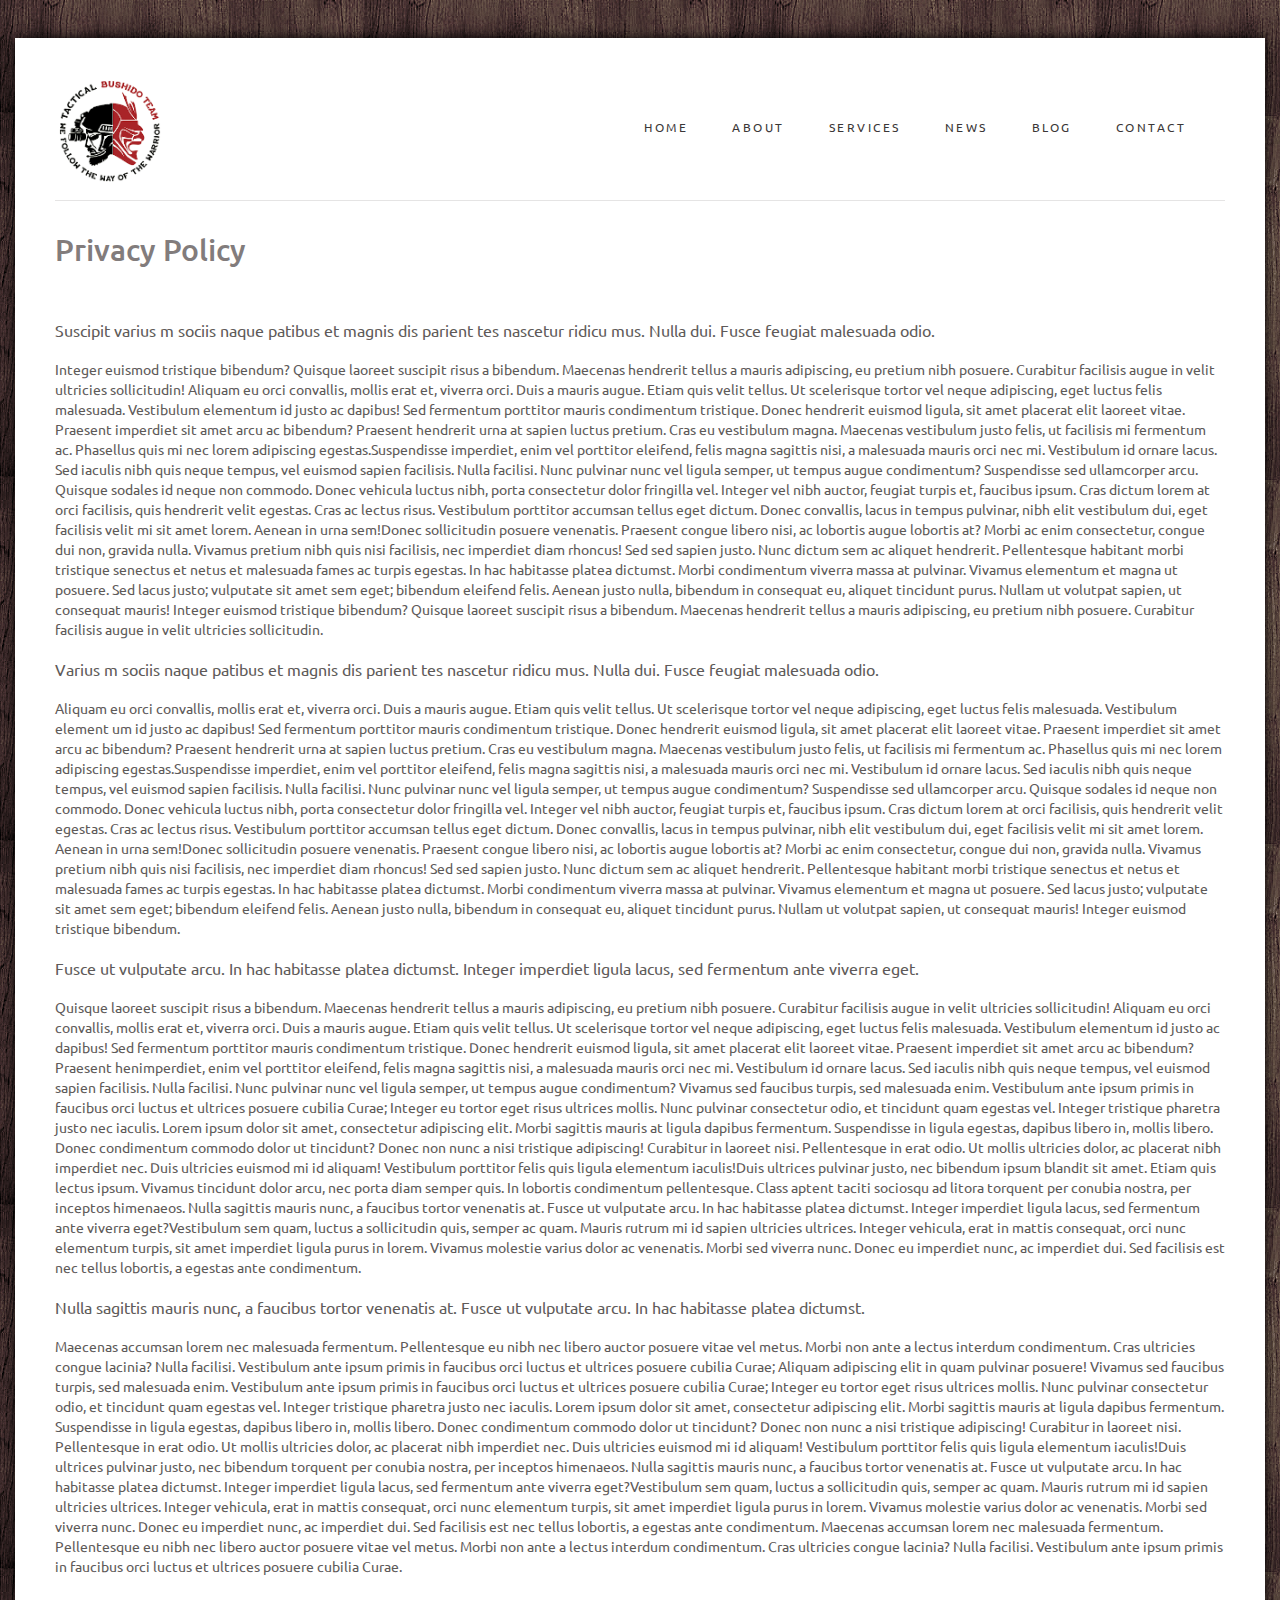
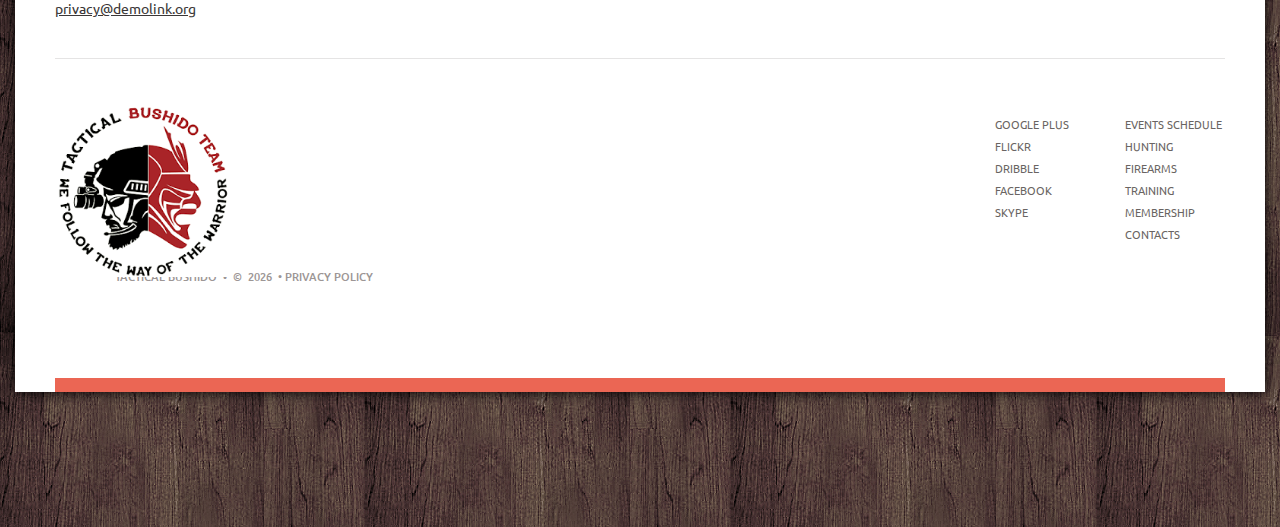
<file: index-6.html>
<!DOCTYPE html>
<html lang="en">
     <head>
     <title>Privacy Policy</title>
     <meta charset="utf-8">
     <meta name = "format-detection" content = "telephone=no" />
     <link rel="icon" href="images/favicon.ico" type="image/x-icon">
     <link rel="shortcut icon" href="images/favicon.ico" type="image/x-icon" />
     <link rel="stylesheet" href="css/style.css">
     <script src="js/jquery.js"></script>
     <script src="js/jquery-migrate-1.2.1.js"></script>
     <script src="js/jquery.easing.1.3.js"></script>
	 <script src="js/script.js"></script>   
     <script src="js/jquery.equalheights.js"></script>
     <script src="js/jquery.ui.totop.js"></script>
     <script src="js/superfish.js"></script>
     <script src="js/jquery.mobilemenu.js"></script>
     <!--[if (gt IE 9)|!(IE)]><!-->
     <script src="js/jquery.mobile.customized.min.js"></script>
     <!--<![endif]-->
     <!--[if lt IE 8]>
       <div style=' clear: both; text-align:center; position: relative;'>
         <a href="http://windows.microsoft.com/en-US/internet-explorer/products/ie/home?ocid=ie6_countdown_bannercode">
           <img src="http://storage.ie6countdown.com/assets/100/images/banners/warning_bar_0000_us.jpg" border="0" height="42" width="820" alt="You are using an outdated browser. For a faster, safer browsing experience, upgrade for free today." />
         </a>
      </div>
    <![endif]-->
    <!--[if lt IE 9]>
   		<script src="js/html5shiv.js"></script>
    	<link rel="stylesheet" type="text/css" media="screen" href="css/ie.css">
    <![endif]-->
        <script>
            $(document).ready(function(){
                /*Back to Top*/
                $().UItoTop({ easingType: 'easeOutQuart' });
             });
        </script>
     </head>

<body id="top">

<!--========================header=============================-->
<div class="box">
    <header id="header">
    <div class="container">
    <div class="row">
        <div class="grid_4">
            <h1><a href="index.html"><img src="images/logo.png" alt="" width="30%" height="30%"></a></h1>
        </div>
        <div class="grid_8">
            <nav>
                <ul class="sf-menu">
                    <li><a href="index.html">Home</a>
                        <ul>
                            <li><a href="#">Events Schedule</a></li>
                            <li><a href="#">Hunting</a></li>
                            <li><a href="#">Firearms</a>
                                <ul>
                                    <li><a href="#">Latest</a></li>
                                    <li><a href="#">Archive</a></li>
                                </ul>
                            </li>
                            <li><a href="#">Training</a></li>
                            <li><a href="#">Membership</a></li>
                            <li><a href="#">Contacts</a></li>
                       </ul>
                    </li>
                    <li><a href="index-1.html">About</a></li>
                    <li><a href="index-2.html">Services</a></li>
                    <li><a href="index-3.html">News</a></li>
                    <li><a href="index-4.html">Blog</a></li>
                    <li><a href="index-5.html">Contact</a></li>
                </ul>
            </nav>
        </div>
    </div>
    </div>
    </header>
    <div class="clear"></div>

<!--===================content===========================-->

    <div class="container">
        <div class="divider1"></div>
        <div class="row">
            <div class="grid_12">
            <h3>Privacy Policy</h3>
            <br>
                <div class="text3">
                <h4>Suscipit varius m sociis naque patibus et magnis dis parient tes nascetur ridicu mus. Nulla dui. Fusce feugiat malesuada odio. </h4>
                <p>Integer euismod tristique bibendum? Quisque laoreet suscipit risus a bibendum. Maecenas hendrerit tellus a mauris adipiscing, eu pretium nibh posuere. Curabitur facilisis augue in velit ultricies sollicitudin! Aliquam eu orci convallis, mollis erat et, viverra orci. Duis a mauris augue. Etiam quis velit tellus. Ut scelerisque tortor vel neque adipiscing, eget luctus felis malesuada. Vestibulum elementum id justo ac dapibus! Sed fermentum porttitor mauris condimentum tristique. Donec hendrerit euismod ligula, sit amet placerat elit laoreet vitae. Praesent imperdiet sit amet arcu ac bibendum? Praesent hendrerit urna at sapien luctus pretium. Cras eu vestibulum magna. Maecenas vestibulum justo felis, ut facilisis mi fermentum ac. Phasellus quis mi nec lorem adipiscing egestas.Suspendisse imperdiet, enim vel porttitor eleifend, felis magna sagittis nisi, a malesuada mauris orci nec mi. Vestibulum id ornare lacus. Sed iaculis nibh quis neque tempus, vel euismod sapien facilisis. Nulla facilisi. Nunc pulvinar nunc vel ligula semper, ut tempus augue condimentum? Suspendisse sed ullamcorper arcu. Quisque sodales id neque non commodo. Donec vehicula luctus nibh, porta consectetur dolor fringilla vel. Integer vel nibh auctor, feugiat turpis et, faucibus ipsum. Cras dictum lorem at orci facilisis, quis hendrerit velit egestas. Cras ac lectus risus. Vestibulum porttitor accumsan tellus eget dictum. Donec convallis, lacus in tempus pulvinar, nibh elit vestibulum dui, eget facilisis velit mi sit amet lorem. Aenean in urna sem!Donec sollicitudin posuere venenatis. Praesent congue libero nisi, ac lobortis augue lobortis at? Morbi ac enim consectetur, congue dui non, gravida nulla. Vivamus pretium nibh quis nisi facilisis, nec imperdiet diam rhoncus! Sed sed sapien justo. Nunc dictum sem ac aliquet hendrerit. Pellentesque habitant morbi tristique senectus et netus et malesuada fames ac turpis egestas. In hac habitasse platea dictumst. Morbi condimentum viverra massa at pulvinar. Vivamus elementum et magna ut posuere. Sed lacus justo; vulputate sit amet sem eget; bibendum eleifend felis. Aenean justo nulla, bibendum in consequat eu, aliquet tincidunt purus. Nullam ut volutpat sapien, ut consequat mauris! Integer euismod tristique bibendum? Quisque laoreet suscipit risus a bibendum. Maecenas hendrerit tellus a mauris adipiscing, eu pretium nibh posuere. Curabitur facilisis augue in velit ultricies sollicitudin.</p>
                </div>
                <div class="text3">
                <h4>Varius m sociis naque patibus et magnis dis parient tes nascetur ridicu mus. Nulla dui. Fusce feugiat malesuada odio.</h4>
                <p>Aliquam eu orci convallis, mollis erat et, viverra orci. Duis a mauris augue. Etiam quis velit tellus. Ut scelerisque tortor vel neque adipiscing, eget luctus felis malesuada. Vestibulum element um id justo ac dapibus! Sed fermentum porttitor mauris condimentum tristique. Donec hendrerit euismod ligula, sit amet placerat elit laoreet vitae. Praesent imperdiet sit amet arcu ac bibendum? Praesent hendrerit urna at sapien luctus pretium. Cras eu vestibulum magna. Maecenas vestibulum justo felis, ut facilisis mi fermentum ac. Phasellus quis mi nec lorem adipiscing egestas.Suspendisse imperdiet, enim vel porttitor eleifend, felis magna sagittis nisi, a malesuada mauris orci nec mi. Vestibulum id ornare lacus. Sed iaculis nibh quis neque tempus, vel euismod sapien facilisis. Nulla facilisi. Nunc pulvinar nunc vel ligula semper, ut tempus augue condimentum? Suspendisse sed ullamcorper arcu. Quisque sodales id neque non commodo. Donec vehicula luctus nibh, porta consectetur dolor fringilla vel. Integer vel nibh auctor, feugiat turpis et, faucibus ipsum. Cras dictum lorem at orci facilisis, quis hendrerit velit egestas. Cras ac lectus risus. Vestibulum porttitor accumsan tellus eget dictum. Donec convallis, lacus in tempus pulvinar, nibh elit vestibulum dui, eget facilisis velit mi sit amet lorem. Aenean in urna sem!Donec sollicitudin posuere venenatis. Praesent congue libero nisi, ac lobortis augue lobortis at? Morbi ac enim consectetur, congue dui non, gravida nulla. Vivamus pretium nibh quis nisi facilisis, nec imperdiet diam rhoncus! Sed sed sapien justo. Nunc dictum sem ac aliquet hendrerit. Pellentesque habitant morbi tristique senectus et netus et malesuada fames ac turpis egestas. In hac habitasse platea dictumst. Morbi condimentum viverra massa at pulvinar. Vivamus elementum et magna ut posuere. Sed lacus justo; vulputate sit amet sem eget; bibendum eleifend felis. Aenean justo nulla, bibendum in consequat eu, aliquet tincidunt purus. Nullam ut volutpat sapien, ut consequat mauris!  Integer euismod tristique bibendum.</p>
                </div>
                <div class="text3">
                <h4>Fusce ut vulputate arcu. In hac habitasse platea dictumst. Integer imperdiet ligula lacus, sed fermentum ante viverra eget.</h4>
                <p>Quisque laoreet suscipit risus a bibendum. Maecenas hendrerit tellus a mauris adipiscing, eu pretium nibh posuere. Curabitur facilisis augue in velit ultricies sollicitudin! Aliquam eu orci convallis, mollis erat et, viverra orci. Duis a mauris augue. Etiam quis velit tellus. Ut scelerisque tortor vel neque adipiscing, eget luctus felis malesuada. Vestibulum elementum id justo ac dapibus! Sed fermentum porttitor mauris condimentum tristique. Donec hendrerit euismod ligula, sit amet placerat elit laoreet vitae. Praesent imperdiet sit amet arcu ac bibendum? Praesent henimperdiet, enim vel porttitor eleifend, felis magna sagittis nisi, a malesuada mauris orci nec mi. Vestibulum id ornare lacus. Sed iaculis nibh quis neque tempus, vel euismod sapien facilisis. Nulla facilisi. Nunc pulvinar nunc vel ligula semper, ut tempus augue condimentum? Vivamus sed faucibus turpis, sed malesuada enim. Vestibulum ante ipsum primis in faucibus orci luctus et ultrices posuere cubilia Curae; Integer eu tortor eget risus ultrices mollis. Nunc pulvinar consectetur odio, et tincidunt quam egestas vel. Integer tristique pharetra justo nec iaculis. Lorem ipsum dolor sit amet, consectetur adipiscing elit. Morbi sagittis mauris at ligula dapibus fermentum. Suspendisse in ligula egestas, dapibus libero in, mollis libero. Donec condimentum commodo dolor ut tincidunt? Donec non nunc a nisi tristique adipiscing! Curabitur in laoreet nisi. Pellentesque in erat odio. Ut mollis ultricies dolor, ac placerat nibh imperdiet nec. Duis ultricies euismod mi id aliquam! Vestibulum porttitor felis quis ligula elementum iaculis!Duis ultrices pulvinar justo, nec bibendum ipsum blandit sit amet. Etiam quis lectus ipsum. Vivamus tincidunt dolor arcu, nec porta diam semper quis. In lobortis condimentum pellentesque. Class aptent taciti sociosqu ad litora torquent per conubia nostra, per inceptos himenaeos. Nulla sagittis mauris nunc, a faucibus tortor venenatis at. Fusce ut vulputate arcu. In hac habitasse platea dictumst. Integer imperdiet ligula lacus, sed fermentum ante viverra eget?Vestibulum sem quam, luctus a sollicitudin quis, semper ac quam. Mauris rutrum mi id sapien ultricies ultrices. Integer vehicula, erat in mattis consequat, orci nunc elementum turpis, sit amet imperdiet ligula purus in lorem. Vivamus molestie varius dolor ac venenatis. Morbi sed viverra nunc. Donec eu imperdiet nunc, ac imperdiet dui. Sed facilisis est nec tellus lobortis, a egestas ante condimentum. </p>
                </div>
                <div class="text3">
                <h4>Nulla sagittis mauris nunc, a faucibus tortor venenatis at. Fusce ut vulputate arcu. In hac habitasse platea dictumst. </h4>
                <p>Maecenas accumsan lorem nec malesuada fermentum. Pellentesque eu nibh nec libero auctor posuere vitae vel metus. Morbi non ante a lectus interdum condimentum. Cras ultricies congue lacinia? Nulla facilisi. Vestibulum ante ipsum primis in faucibus orci luctus et ultrices posuere cubilia Curae; Aliquam adipiscing elit in quam pulvinar posuere! Vivamus sed faucibus turpis, sed malesuada enim. Vestibulum ante ipsum primis in faucibus orci luctus et ultrices posuere cubilia Curae; Integer eu tortor eget risus ultrices mollis. Nunc pulvinar consectetur odio, et tincidunt quam egestas vel. Integer tristique pharetra justo nec iaculis. Lorem ipsum dolor sit amet, consectetur adipiscing elit. Morbi sagittis mauris at ligula dapibus fermentum. Suspendisse in ligula egestas, dapibus libero in, mollis libero. Donec condimentum commodo dolor ut tincidunt? Donec non nunc a nisi tristique adipiscing! Curabitur in laoreet nisi. Pellentesque in erat odio. Ut mollis ultricies dolor, ac placerat nibh imperdiet nec. Duis ultricies euismod mi id aliquam! Vestibulum porttitor felis quis ligula elementum iaculis!Duis ultrices pulvinar justo, nec bibendum torquent per conubia nostra, per inceptos himenaeos. Nulla sagittis mauris nunc, a faucibus tortor venenatis at. Fusce ut vulputate arcu. In hac habitasse platea dictumst. Integer imperdiet ligula lacus, sed fermentum ante viverra eget?Vestibulum sem quam, luctus a sollicitudin quis, semper ac quam. Mauris rutrum mi id sapien ultricies ultrices. Integer vehicula, erat in mattis consequat, orci nunc elementum turpis, sit amet imperdiet ligula purus in lorem. Vivamus molestie varius dolor ac venenatis. Morbi sed viverra nunc. Donec eu imperdiet nunc, ac imperdiet dui. Sed facilisis est nec tellus lobortis, a egestas ante condimentum. Maecenas accumsan lorem nec malesuada fermentum. Pellentesque eu nibh nec libero auctor posuere vitae vel metus. Morbi non ante a lectus interdum condimentum. Cras ultricies congue lacinia? Nulla facilisi. Vestibulum ante ipsum primis in faucibus orci luctus et ultrices posuere cubilia Curae.</p>
                </div>
                <a class="priv" href="#">privacy@demolink.org</a>
                <br><br><br>
            </div>
        </div>
        <div class="divider2"></div>
    </div>

<!--=====================footer=========================-->

    <footer id="footer">
        <div class="container">
            <div class="row">
                <div class="grid_3 fright">
                    <ul class="list1">
                        <li><a href="#">Events Schedule</a></li>
                        <li><a href="#">Hunting</a></li>
                        <li><a href="#">Firearms</a></li>
                        <li><a href="#">Training</a></li>
                        <li><a href="#">Membership</a></li>
                        <li><a href="#">Contacts </a></li>
                    </ul>
                </div>
                <div class="grid_3 fright">
                    <ul class="list1">
                        <li><a href="#">google plus</a></li>
                        <li><a href="#">flickr</a></li>
                        <li><a href="#">Dribble</a></li>
                        <li><a href="#">Facebook</a></li>
                        <li><a href="#">Skype</a></li>
                    </ul>
                </div> 
                 <div class="grid_6 fleft">
                    <h1><a href="index.html"><img class="logo2" src="images/logo2.png" alt="" width="10%" height="10%"></a></h1>
                    <div class="copy"><span>Tactical Bushido&nbsp;&nbsp;&bull;&nbsp;&nbsp;&copy;</span>&nbsp;&nbsp;<span id="copyright-year"></span>&nbsp;&nbsp;&bull;
                    <a href="index-6.html">Privacy Policy</a> </div>
                </div>
            </div>
        </div>
    </footer>
</div>
<!-- coded by jimDoyle -->   
</body>
</html>
</file>
<file: css/camera.css>
/**************************
*
*	GENERAL
*
**************************/

.slider_wrapper {
	background: #2f2c2c;
	position: relative;
	width: 100%;
}

.camera_target_content {
	overflow: visible !important;
}

.camera_wrap {
	display: none;
	position: relative;
	overflow: visible !important;
	z-index: 0;
	margin: 0;
}
 
.camera_wrap img {
	max-width: 10000px;
}

.camera_fakehover {
	height: 100%;
	min-height: 60px;
	position: relative;
	width: 100%;
	z-index: 1;
}

.camera_src {
	display: none;
}


.camera_caption {
	position: relative;
	overflow: hidden;
	margin: 182px auto 0;
	width: 1170px;
}

.cameraCont, .cameraContents {
	height: 100%;
	position: relative;
	width: 100%;
	z-index: 1;
}

.cameraSlide {
	bottom: 0;
	left: 0;
	position: absolute;
	right: 0;
	top: 0;
	width: 100%;
}

.cameraContent {
	bottom: 0;
	display: none;
	left: 0;
	position: absolute;
	right: 0;
	top: 0;
	width: 100%;
}

.camera_target {
	bottom: 0;
	height: 100%;
	left: 0;
	overflow: hidden;
	position: absolute;
	right: 0;
	text-align: left;
	top: 0;
	width: 100%;
	z-index: 0;
}

.camera_overlayer {
	bottom: 0;
	height: 100%;
	left: 0;
	overflow: hidden;
	position: absolute;
	right: 0;
	top: 0;
	width: 100%;
	z-index: 0;
}

.camera_target_content {
	bottom: 0;
	left: 0;
	overflow: hidden;
	position: absolute;
	right: 0;
	top: 0;
	z-index: 2;
}

.camera_target_content .camera_link {
    background: url(../images/blank.gif);
	display: block;
	height: 100%;
	text-decoration: none;
}

.camera_loader {
    background: #fff url(../images/camera-loader.gif) no-repeat center;
	background: rgba(255, 255, 255, 0.9) url(../images/camera-loader.gif) no-repeat center;
	border: 1px solid #ffffff;
	border-radius: 18px;
	height: 36px;
	left: 48%;
	overflow: hidden;
	position: absolute;
	margin: 0 0 18px 0;
	top: 10%;
	width: 36px;
	z-index: 3;
}

.camera_nav_cont {
	height: 65px;
	overflow: hidden;
	position: absolute;
	right: 9px;
	top: 15px;
	width: 120px;
	z-index: 4;
}

.camerarelative {
	overflow: hidden;
	position: relative;
}

.camera_commands > .camera_stop {
	display: none;	
}

.camera_clear {
	display: block;
	clear: both;
}

.showIt {
	display: none;
}

.camera_clear {
	clear: both;
	display: block;
	height: 1px;
	margin: -1px 0 25px;
	position: relative;
}

.camera_wrap .camera_pag .camera_pag_ul {
    list-style: none outside none;
    margin: 0;
    padding: 0;
    position: absolute;
    text-align: left;
    bottom: 127px;
    width: 100%;
}

.camera_wrap .camera_pag .camera_pag_ul li {
	cursor: pointer;
	display: inline-block;
	height: 2px;
	margin-right: 2px;
	position: relative;
	text-align: left;
	left: 40px;
	text-indent: -9999px;
	width: 84px;
}

.camera_wrap .camera_pag .camera_pag_ul li > span {
	background: #494646;
	height: 2px;
	left: 0;
	overflow: hidden;
	position: absolute;
	width: 84px;
}

.camera_wrap .camera_pag .camera_pag_ul li.cameracurrent > span, .camera_wrap .camera_pag .camera_pag_ul li:hover > span {
	background: #eb6654;

	transition: all 0.6s ease;
    -o-transition: all 0.6s ease;
    -webkit-transition: all 0.6s ease;
}

.camera_pag_ul li img {
	display: none;
	position: absolute;
}

.camera_pag_ul .thumb_arrow {
    border-left: 4px solid transparent;
    border-right: 4px solid transparent;
    border-top: 4px solid;
	top: 0;
	left: 50%;
	margin-left: -4px;
	position: absolute;
}

.title {
	font: 500 90px/70px 'Ubuntu', sans-serif;
	text-transform: uppercase;
	color: #fff;
	margin-left: -3px;
}
.title1 {
	font: 300 24px/30px 'Ubuntu', sans-serif;
	text-transform: uppercase;
	color: #fff;
	margin-top: 16px;
	margin-left: -1px;
}

a.link {
	background: url(../images/arrow-big.png) 100% 6px no-repeat;
	position: relative;
	display: inline-block;
	font: 500 18px/22px 'Ubuntu', sans-serif;
	color: #fff;
	text-transform: uppercase;
	margin-top: 32px;
	padding-right: 19px;
}

a.link:hover {
	color: #eb6654;
	background: url(../images/arrow-big2.png) 100% 6px no-repeat;
}

/* =====================Responsive=====================*/

@media only screen and (max-width: 1499px) {
	
	.camera_caption {margin-top: 100px;}

	.title { font-size: 100px; line-height: 75px; } 
	.title1 { font-size: 45px; line-height: 30px; }
	
}

@media only screen and (max-width: 1199px) {
	
	.camera_caption {text-align: center; margin-top: 152px; width: 100%;}

	.title { font-size: 60px; line-height: 50px; } 
	.title1 { font-size: 30px; line-height: 30px;margin-top: 16px; }

	a.link {margin-top: 26px;}

	.camera_wrap .camera_pag .camera_pag_ul {bottom: 35px; text-align: center;}
	.camera_wrap .camera_pag .camera_pag_ul li {left: 0;}

}


@media only screen and (max-width: 959px) {
	
	.camera_caption {text-align: center; margin-top: 126px; width: 100%;}

	.title { font-size: 60px; line-height: 45px; } 
	.title > br { display: none; } 
	.title1 { font-size: 30px; line-height: 30px; }

	a.link {margin-top: 15px; padding: 0 17px; }

}

@media only screen and (max-width: 767px) {

	.camera_caption {text-align: center; margin-top: 70px; width: 100%;}

	.title { font-size: 26px; line-height: 20px; } 
	.title1 { font-size: 20px; line-height: 18px; margin-top: 8px; }

	a.link {margin-top: 10px; padding: 0 17px;}

	.camera_wrap .camera_pag .camera_pag_ul li, .camera_wrap .camera_pag .camera_pag_ul li > span {margin-left: 2px; width: 100px;}

}

@media only screen and (max-width: 480px) {
	
	.camera_caption {visibility: hidden;}
	.camera_wrap .camera_pag .camera_pag_ul li, .camera_wrap .camera_pag .camera_pag_ul li > span { width: 50px;}
}
</file>
<file: css/ie.css>
.circle { behavior:url(js/PIE.htc); position: relative; }

#form .invalid .error-message, #form .empty .empty-message { display: block; }

#form .error-message, #form .empty-message { display: none; }

#form input {padding: 12px; height: 41px;}
</file>
<file: css/form.css>
/****Form****/

#form {
	padding-top: 12px;
}

#form input {
	width: 100%;
	height: 42px;
	float:left;
	background: #f5f5f5;
	box-sizing: border-box;
	-webkit-appearance: none;
	-moz-box-sizing: border-box; /*Firefox 1-3*/
	-webkit-box-sizing: border-box; /* Safari */
	color: #5e5a59;
    font: normal 14px/18px 'Ubuntu', sans-serif;
	border: none;
    padding: 8px 14px;
}

#form textarea {
	width: 100%;
	background: #f5f5f5;
	height: 322px;
	position: relative;
	resize:none;
	overflow: hidden;
	box-sizing: border-box;
	-webkit-appearance: none;
	-moz-box-sizing: border-box; /*Firefox 1-3*/
	-webkit-box-sizing: border-box; /* Safari */
	float:left;
	margin: 0;
	color: #5e5a59;
    font: normal 14px/18px 'Ubuntu', sans-serif;
	border: none;
    padding: 12px 14px;
}

#form ._placeholder {
	transition: 0.5s ease;
	-o-transition: 0.5s ease;
	-webkit-transition: 0.5s ease;
	color: #5e5a59;
    font: normal 14px/18px 'Ubuntu', sans-serif;
	border: none;
    padding: 12px 15px;
	height: 42px !important;
	width: 100% !important;
	box-sizing: border-box;
	-moz-box-sizing: border-box; /*Firefox 1-3*/
	-webkit-box-sizing: border-box; /* Safari */
	position: absolute;
	right: 0;
	top: 0;
	bottom: 0;
	left: 0;
	cursor: text !important;
	display: block;
}

#form ._placeholder.hidden {
	display: none;
}

#form ._placeholder.focused {
	opacity: 0.3;
}

#form .message ._placeholder {
	height: 100% !important;
}
#form label {
	position:relative;
	display: block;
	min-height: 41px;
	float: left;
	clear: left;
	width: 100%;
	margin-bottom: 10px;
}

#form label.message {
	width: 100%;
	margin-left: 0;
}

#form .error-message, #form .empty-message {
	color: #5e5a59;
	font-size: 14px;
	line-height:18px;
	width:auto;
	position: absolute;
	z-index: 999;
	top: 16px;
	opacity: 0;
	right: 14px;
	float:left;
	transition: 0.5s ease;
	-o-transition: 0.5s ease;
	-webkit-transition: 0.5s ease;
}

#form .invalid .error-message, #form .empty .empty-message {
	opacity: 1;
}

.btns {position: relative;float: left; margin-bottom: 35px;}
.btns a.link1 {margin: 31px 15px 0 0!important;}

#form .success-message {
	display: none;
	opacity: 0;
	position: absolute;
	background: #f5f5f5;
	width: 100%;
	border: none;
	height:88px;
	text-align: center;
	padding: 33px 14px;
	z-index: 999;
	color:#5e5a59;
	box-sizing: border-box;
	-moz-box-sizing: border-box; /*Firefox 1-3*/
	-webkit-box-sizing: border-box; /* Safari */
	transition: 0.5s ease;
	-o-transition: 0.5s ease;
	-webkit-transition: 0.5s ease;
}

#form.success .success-message {
	display: block;
	opacity: 1;
}

.success_wrapper {
	position: relative;	
}

.map_c {
    height: 479px;
    margin-top: 12px;
    width: 100%;
}
.add {
	padding-top:7px;
}
address {
	position: relative;
	margin: -17px 0 52px;
	line-height: 18px;
	float: left;
	text-align: left;
	color: #5e5a59;
	font-size: 14px;
	line-height: 20px;
}

address span {display: inline-block; float: left;}
address a {color: #5e5a59; padding-bottom: 3px;text-decoration: underline;}
address a:hover {color: #eb6654;}
address p { 
	margin-bottom: 12px;
	position: relative;
	color: #583e7d;
	display: block;
	text-transform: uppercase;
}

dl dt {margin-bottom: 16px; position: relative; overflow: hidden;}
dl dd {text-align: right; width: 204px; display: inline-block;}

@media only screen and (max-width: 995px) {

	#form label {
		float: none !important;	
		width: 100%;
		margin-left: 0 !important;
	}
	
	#form input {
		margin-bottom: 10px;
	}
	
	#form .success-message {
		width: 100%;
	}
	
	#form label.email {
		width: 100%;
		margin: 0;
	}
	
	#form label.message {width: 100%;}

	#form textarea {height: 324px!important;}

	.btn {margin-top: 10px;}

}

@media only screen and (max-width: 767px) {
  
 	.map_c {height: 380px;margin-bottom: 15px;}

  	.address {margin-bottom: 30px;}

    #form textarea {height: 300px !important; width: 100%;}

}

@media only screen and (max-width: 479px) {

  .map_c {height: 268px;}	
  #form textarea {height: 200px !important;}

}
</file>
<file: css/style.css>
@import "reset.css";
@import "grid.css";
@import "superfish.css";

@import url(http://fonts.googleapis.com/css?family=Ubuntu:300,400,500,700);
@import url(http://fonts.googleapis.com/css?family=Open+Sans:600);


html, body {
	background: url(../images/bg.jpg) 0 0 repeat;
	width: 100%;
	position: relative;
	font: normal 14px/20px 'Ubuntu', sans-serif;
	color: #5e5a59;
	text-align: left;
}

body {padding: 38px 0 135px;}


* ul { list-style: none; }

a[href^="tel:"] {
	color: inherit;
	text-decoration:none;
}

* {
	-webkit-text-size-adjust: none;
}
a {
	text-decoration: none;
	color: #3b3737;
	transition: all 0.6s ease;
    -o-transition: all 0.6s ease;
    -webkit-transition: all 0.6s ease;
}

a:hover {color:#eb6654;}

#toTop {
    background: url(../images/toTop.png) 0 0 no-repeat;
    border: none;
    bottom: 341px;
    display: none;
    height: 47px;
    left: 65%;
    margin-left: 489px;
    overflow: hidden;
    position: fixed;
    text-decoration: none;
    text-indent: -999px;
    width: 47px;
    z-index: 20;
    opacity: .9;
    -ms-filter:'progid:DXImageTransform.Microsoft.Alpha(Opacity=90)';

    -webkit-border-radius: 500px;
    -moz-border-radius: 500px;
    border-radius: 500px;
    
    -webkit-transition: all .2s ease .2s;
    -moz-transition: all .2s ease .2s;
    -ms-transition: all .2s ease .2s;
    -o-transition: all .2s ease .2s;
    transition: all .2s ease .2s;
}

#toTop:hover {
	background: url(../images/toTop-hover.png) 0 0 no-repeat;
	opacity: 1;
    -ms-filter:'progid:DXImageTransform.Microsoft.Alpha(Opacity=100)';
    box-shadow: 0 0 10px #000;
    -webkit-box-shadow: 0 0 10px #000;
    -moz-box-shadow: 0 0 10px #000;
}

/************Header************/

#header {
	height: 162px;
	position: relative;
}

h1 a img {margin: 42px 0 0 4px;position: relative; width: 30%; height: 30%;}
h1 a img.logo2 {margin:0 0 0 3px;}

/************Content***********/

.box {
	position: relative;
	margin: 0 auto;
	max-width: 1250px;
	background: #fff;

	-webkit-box-shadow: 0 0 12px #000;
	-moz-box-shadow: 0 0 12px #000;
	-ms-box-shadow: 0 0 12px #000;
	-o-box-shadow: 0 0 12px #000;
	box-shadow: 0 0 12px #000;
}


h2,h3,h4,h5,h6 {
	display: block;
	font: normal 44px/44px 'Ubuntu', sans-serif;
	color: #3b3737;
	text-transform: none;
}
h2 {
	font-size: 44px;
	line-height: 44px;
	margin-bottom: 20px;
	text-align: left;
	margin-bottom: 31px;
	font-weight: bold;
}
h3 {
	font-size: 30px;
	line-height: 35px;
	color: #827c7c;
	font-weight: 500;
	margin-bottom: 33px;
}

h4 {
	font-size: 16px;
	line-height: 20px;
	margin-top: 0;
	color: #5e5a59;
	text-transform: none;
	margin-bottom: 15px;
}

a.link1 {
	background: url(../images/arrow1.png) 100% 15px no-repeat;
	font-size: 16px;
	line-height: 40px;
	font-weight: 500;
	margin-top: 13px;
	padding-right: 18px;
	display: inline-block;
	text-transform: uppercase;
}

a.link1:hover {
	background: url(../images/arrow2.png) 100% 15px no-repeat;
	color: #eb6654; 
	text-decoration: none;
}

a.link2 {
	font-size: 16px;
	line-height: 20px;
	margin-bottom: 21px;
	display: inline-block;
	text-transform: none;
	color: #5e5a59;
}

a.link2:hover {
	color: #eb6654;
	text-decoration: none;
}

.thumb {
	padding: 31px 0 31px;
	position: relative;
}
.thumb>p {
	margin-top: 22px;
	font-size: 16px; 
	line-height: 24px;
}

.thumb1 {
	padding: 0;
	margin-bottom: 31px;
	position: relative;
}

.thumb1 img {margin: 12px 0 24px;}
.thumb1 a {margin-top: 30px;}

.col1, .col2, .col3 {	
	position: absolute;
	content: "";
	top: -14px;
	width: 100%; 
	height: 14px;
}
.col1 {background: #eb6654;}
.col2 {background:#e2b56e;}
.col3 {background:#6dcdda;}

.divider, .divider1, .divider2, .divider3 {
	position: relative;
	overflow: hidden;
	background: #e5e4e4;
	height: 1px;
	width: 100%;
	margin: 10px 0 42px;
}

.divider1 {margin: 0 0 31px;}
.divider2 {margin: 0 0 1px;}
.divider3 {margin: 48px 0 1px;}

.wrap, .wrap1, .wrap2 {
	position: relative;
	overflow: hidden;
	margin-bottom: 32px;
}
.wrap1 {padding-top: 7px; margin-bottom: 32px;}
.wrap2 {padding-top: 12px;}
.wrap2 img {margin-bottom: 24px;}
.wrap2 h4 {margin-bottom: 21px;}
.wrap2 .divider {margin-top: 50px;}

.text {
	position: relative;
	overflow: hidden;
	padding: 7px 46px 17px 0;
}

.text i {
	color: #eb6654;
	padding-bottom: 3px;
}

.circle {
    background: none repeat scroll 0 0 #eb6654;
    color: #FFFFFF;
    display: inline-block;
    font: 500 30px/60px 'Ubuntu',sans-serif;
    height: 60px;
    margin-top: 5px;
    position: relative;
    text-align: center;
    width: 60px;

    border-radius: 500px;
    -webkit-border-radius: 500px;
    -moz-border-radius: 500px;
    -ms-border-radius: 500px;
    -o-border-radius: 500px;
}

.section {
	position: relative;
	overflow: hidden;
	margin-bottom: 23px;
	padding-top: 7px;
}
.section .grid_7 {margin-left: 20px;}

.section1 {
	position: relative;
	overflow: hidden;
	margin-bottom: 23px;
	padding-top: 7px;
}

.quote {
	position: relative;
	background: url(../images/quotes.png) 0 12px no-repeat;
	padding: 7px 0 0 53px;
	margin-bottom: 24px;
}
.quote>div {font-size: 16px;}
.quote>a {text-decoration: underline;}

ul.list, ul.list3{
	position: relative;
	overflow: hidden;
	margin-bottom: 6px;
}

ul.list{margin: 15px 0 6px;}
ul.list3{margin: 13px 0 43px;}

ul.list li, ul.list3 li {
	background: url(../images/arrow.png) 0 10px no-repeat;
	padding-left: 29px;
}

ul.list li a, ul.list3 li a {
	color: #5e5a59;
	display: inline-block;
	font: normal 14px/34px 'Ubuntu', sans-serif;
}

ul.list li a:hover, ul.list3 li a:hover {color: #eb6654;}

ul.list2 {position: relative;overflow: hidden;padding-top: 12px;}
ul.list2 li {position: relative;overflow: hidden;width: 100%; margin-bottom: 30px;}
ul.list2 li img {float: left; margin-right: 30px; width: 106px;}
ul.list2 li > div {float: left; width: 63%;}

h1 a.logo2 img {
	margin-top: 0!important;
}
.block1 {
	position: relative;
	overflow: hidden;
	border-bottom: 1px solid #e5e4e4;
	width: 100%;
	padding: 7px 0 21px;
	margin-bottom: 22px;
}
.block1>div {
	margin: -16px 99px 0 0;
	position: relative;
}

.grid_8 .block1 + .block1 {margin-bottom: 100px;}

.block1 a.links1, a.links2, a.links3, .block1 time {
	font: normal 14px/20px 'Ubuntu', sans-serif;
	display: inline-block;
	text-decoration: none;
	margin-top: 1px;
}
.block1 img {margin: 22px 0 24px;}
.block1 .link1 {margin-top: 30px;}

a.links1 {color: #eb6654;}
a.links1, a.links2 {margin-left: 18px;}
a.links3 {
	float: right;
	padding-bottom: 3px;
	color: #eb6654;
	text-decoration: none;
	display: inline-block;
}

a.links1:hover, a.links2:hover, a.links3:hover {color: #5e5a59;}

.text1 {
	text-align: right;
	position: relative;
	line-height: 20px;
	font-size: 15px;
	color: #a9a6a9;
	margin-top: 16px;
}

.text3 {position: relative;margin-bottom: 20px;}
.text3 h4 {margin-bottom: 19px;}

.map_wide {
	position: relative;
	height: 294px;
	width: 100%;
	margin-top: 45px;
}

.block {
	position: relative;
	overflow: hidden;
	margin-bottom: 13px;
	padding-top: 12px;
}

time {
	font-size: 14px;
	line-height: 20px;
	color: #eb6654;
	margin-top: -3px;
	display: block;
}

.items {
	position: relative;
	text-align: center;
	margin: 45px 0 27px;
}

.items a {margin-top: 28px;}
.items img {margin-bottom: 2px;}
.items p {margin-top: 2px;}

.block2 {
	position: relative;
	overflow: hidden;
	margin: 48px 0 0px;
}

ul.list1 {
	position: relative;
	width: 100%;
	margin-top: 6px;
}
ul.list1 li {
	line-height: 22px;
}
ul.list1 li a {
	color: #696462;
	font: 400 11px/16px 'Ubuntu', sans-serif;
	display: inline-block;
	text-decoration: none;
	text-transform: uppercase;
}
ul.list1 li a:hover {
	color: #eb6654;
	text-decoration: none;
}

.address {
	position: relative;
	overflow: hidden;
	font: normal 15px/20px 'Ubuntu', sans-serif;
	color:#fff;
	float: left;
	text-align: left;
	width: 100%;
	margin: 10px 0 0;
}

.address span {float: left; margin: 0;}
.address p {font-size: 30px; line-height: 30px;font-weight: 500;margin-bottom: 21px;}
.address dl dd {text-align: right;width: 190px;}
dl {  margin-top: 23px;}

.text2 {position: relative;margin-top: 34px;}
.text2 a {font-size: 15px;line-height: 20px;display: inline-block;}
.text2 a:hover {color: #383338;}


#datepicker {
	width: 260px;
	position: relative;
	padding-top: 1px; 
}

#datepicker .ui-datepicker-month, #datepicker .ui-datepicker-year {
	font: 500 16px/29px 'Ubuntu', sans-serif;
	color: #3b3737;
}

.ui-datepicker-calendar a {
	font-size: 13px;
	width: 37px;
	height: 39px;
	text-align: center;
	line-height: 39px;
	display: inline-block;
}

.ui-datepicker-calendar a:hover, .ui-state-active {
 	background: #eb6654;
 	color: #fff;
 }

#datepicker tr {
	border-top: 1px solid #dedddd; 
}

.ui-datepicker-prev, .ui-datepicker-next {
	position: absolute;
	overflow: hidden;
	text-indent: 999px;
	height: 12px;
	top: 10px;
	width: 7px;
	padding: 0;
	background-color: none!important;
	cursor: pointer;
}

.ui-datepicker-next {background: url(../images/arrow1.png) 0 0 no-repeat;right: 0;}
.ui-datepicker-next:hover {background: url(../images/arrow2.png) 0 0 no-repeat;}
.ui-datepicker-prev {background: url(../images/arrow3.png) 0 0 no-repeat;right: 13px;}
.ui-datepicker-prev:hover {background: url(../images/arrow4.png) 0 0 no-repeat;}

.ui-datepicker-calendar {text-align: center;}
.ui-datepicker-title {
	position: relative;
	width: 80%;
	margin-bottom: 14px;
}
.ui-datepicker-calendar thead {
	background: #343232;
	color: #fff;
	line-height: 25px;
	font-size: 13px;
}
.ui-datepicker-year {
	padding-left: 10px;
}


/************Footer************/

#footer {
	position: relative;
	padding: 46px 0 102px;
	color: #9c9695;
	font: 500 11px/26px 'Ubuntu', sans-serif;
	text-transform: uppercase;
}

#footer:after {
	position: absolute;
	content:"";
	bottom: 0;
	height: 14px;
	background: #eb6654;
	left: 40px;
	right: 40px;
}

.copy {
	color: #9c9695;
	margin-top: -14px;
	padding-left: 60px;
	text-decoration: none;
}

.copy a {color: #9c9695; z-index: 2;position: relative;}
.copy a:hover {color: #eb6654;}
a.priv {text-decoration: underline;}
a.priv:hover {text-decoration: none;}

.fleft {float: left;}
.fright {float:right;}


/*==================================RESPONSIVE LAYOUTS===============================================*/

@media only screen and (max-width: 1199px) {

	.thumb>img, .thumb1>img, .image>img, .block img, .block1 img {width:100%;}

	ul.list1 li {padding-right: 0;}
	ul.list a {font-size: 15px;}
	h3 {font-size: 24px; line-height: 35px;}	

	dl dd, address span {text-align: left!important; width: 100%;}

	.block1 > div {margin-right: 0!important;}

	ul.list2 li img {width: 30%; margin-right: 5%;}
	ul.list2 li div {width:64%;}

	body {padding: 25px 0; }

}

@media only screen and (max-width: 959px) {

	dl dd {text-align: right; width:220px!important;}
	address span {text-align: left; width: auto;}

	#datepicker {width: 100%;}	
	.ui-datepicker-calendar {width: 100%;}
	.ui-datepicker-calendar a {width: 33px;}

	.section a, .section p {margin-left: 12px;}


}

@media only screen and (max-width: 767px) {

  	h2 {font-size: 50px; line-height: 50px;}
  	h6 {font-size: 30px; line-height: 32px;}
	
	.text {width: 100%; padding: 0;}

	.section a, .section p {padding-left: 0px;}

	.divider3 {margin-top: 0px;}

	.section .grid_1 {text-align: center;margin-bottom: 25px;}
	.section .grid_7 {margin-left: 0;}
	
	.bg, .bg_1, .bg_2, .bg_3 {padding: 50px 0;}

	ul.socials, ul.list, address {margin-bottom:30px;}

	.col1 > img {left:-12px;}

	.section {margin-bottom: 35px;}

	.map_wide {height:250px;}

	.text1 > br, h2+br {display:none;}

	#footer {padding:21px 0;}
	
	.image>img {margin-bottom: 20px;}

	ul.list {width: 100%;}


	ul.list1 li a {font-size: 12px;}

	.text2 a {margin-bottom: 30px;}
	
	.block2 img {margin-bottom: 20px;}

	.grid_8 .block1 + .block1 {margin-bottom: 30px;}

	.article img, .thumb2 img {margin-bottom: 20px;}
	.article {margin-top: 30px;}

	.map_wide {height: 300px;}

	ul.list1 {margin-bottom: 20px;}

	.copy {margin-bottom: 20px; margin-top: -29px; padding-left: 54px;}
	.copy a {padding-left: 2px;}
	h1 a img.logo2 {margin: 15px 0 15px;}

	.ui-datepicker-calendar table, table td {width:10%;}
	.ui-datepicker-calendar a {width: 100%;}

}

@media only screen and (max-width: 480px) {
	
	ul.list {padding-left: 0;}

	h1 a img, h1 a img.logo2 {width: 100%; margin-left: 0;}

	h2 {font-size: 51px; line-height: 50px;}

   .map_wide {height: 200px;}
   
   a.links2 {margin-left: 0;}

   ul.list2 li > img {margin-right: 15px;}
   ul.list2 li > div {width: 55%;}

   ul.list li a, ul.list3 li a {font-size: 16px; line-height: 30px;}

   .section img {margin-bottom: 15px;}

   .copy {
   		margin-top: -27px;
   		font-size: 10px;
   		padding-left: 46px;
   }

}

@media only screen and (max-width: 320px) {
  
}
/*Core variables and mixins*/
</file>
